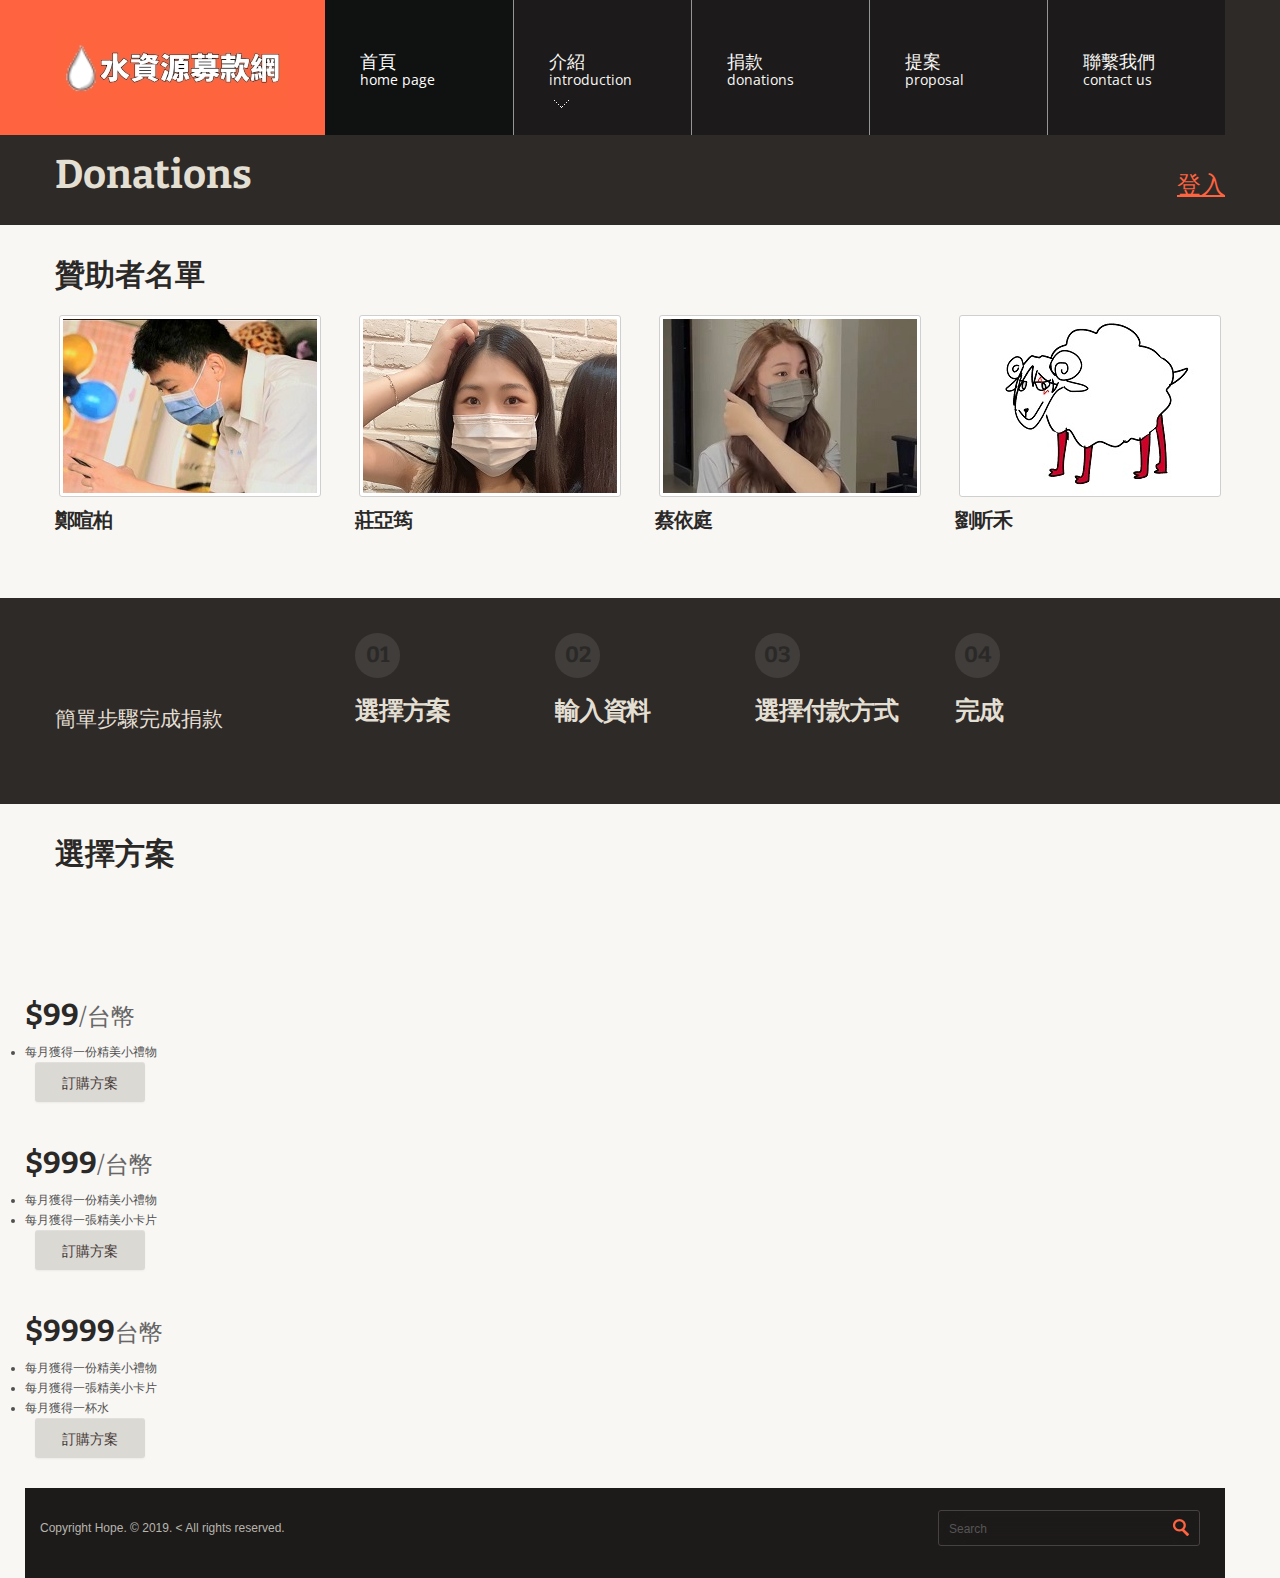
<file: index-2.html>
<!DOCTYPE html>
<html lang="en">
<head>
    <title>Donations</title>
    <meta charset="utf-8">
	  <meta name="viewport" content="width=device-width, initial-scale=1.0">
    <meta name="description" content="Your description">
    <meta name="keywords" content="Your keywords">
    <meta name="author" content="Your name">
    <link rel="icon" href="images/favicon.ico" type="image/x-icon">
    <link rel="shortcut icon" href="images/favicon.ico" type="image/x-icon" />
    <link rel="stylesheet" href="css/bootstrap.css" type="text/css" media="screen">
    <link rel="stylesheet" href="css/responsive.css" type="text/css" media="screen">
    <link rel="stylesheet" href="css/camera.css" type="text/css" media="screen"> 
    <link rel="stylesheet" href="css/style.css" type="text/css" media="screen">
	
		<link href='http://fonts.googleapis.com/css?family=Open+Sans:300,400,600,700' rel='stylesheet' type='text/css'>
		<link href='http://fonts.googleapis.com/css?family=Bitter:400,700' rel='stylesheet' type='text/css'>
		<link href='http://fonts.googleapis.com/css?family=Oswald:400,300,700' rel='stylesheet' type='text/css'>
  	<script type="text/javascript" src="js/jquery.js"></script>
    <script type="text/javascript" src="js/superfish.js"></script>
    <script type="text/javascript" src="js/jquery.easing.1.3.js"></script>
  	<script type="text/javascript" src="js/camera.js"></script>
	
    <script type="text/javascript" src="js/jquery.cookie.js"></script> 
  	<!--[if lt IE 8]>
    		<div style='text-align:center'><a href="http://www.microsoft.com/windows/internet-explorer/default.aspx?ocid=ie6_countdown_bannercode"><img src="http://www.theie6countdown.com/images/upgrade.jpg"border="0"alt=""/></a></div>  
   	<![endif]-->
    
    <!--[if (gt IE 9)|!(IE)]><!-->
    <script type="text/javascript" src="js/jquery.mobile.customized.min.js"></script>
    <!--<![endif]-->
    	<!--[if lt IE 9]>
      <link href='http://fonts.googleapis.com/css?family=Open+Sans:400' rel='stylesheet' type='text/css'>
      <link href='http://fonts.googleapis.com/css?family=Open+Sans:600' rel='stylesheet' type='text/css'>
      <link href='http://fonts.googleapis.com/css?family=Open+Sans:700' rel='stylesheet' type='text/css'>
      <script src="http://html5shim.googlecode.com/svn/trunk/html5.js"></script>
      <link rel="stylesheet" href="css/docs.css" type="text/css" media="screen">
      <link rel="stylesheet" href="css/ie.css" type="text/css" media="screen">
    <![endif]-->
</head>

<body>

	<div class="bg">
		<!--==============================Header=================================-->
		<header>
			<div class="bg_left"></div>
			<div class="container">
				<div class="row">

					<div class="span3">
						<div class="clearfix">
							<div class="clearfix header-block-pad">
								<a href="index.html"><img src="images/logo.jpg" alt=""></a>
							</div>
						</div>
					</div>


					<!--============================== Nav =================================-->


					<div class="span9" id="nav_section">
						<div class="navbar navbar_ clearfix">
							<div class="navbar-inner navbar-inner_">
								<a class="btn btn-navbar" data-toggle="collapse" data-target=".nav-collapse_">MENU</a>
								<div class="nav-collapse nav-collapse_ collapse">
									<ul class="nav sf-menu">
										<li class="active">
											<a href="index.html">
												首頁
												<span>home page</span>
											</a>
										</li>
										<li>
										<li class="sub-menu">
											<a>
												介紹
												<span>introduction</span>
											</a>
											<ul>
												<li>
													<a href="https://site-9509656-4796-738.mystrikingly.com/">
														地區介紹
													</a>
												</li>





												<li>
													<a href="https://site-9509656-5537-1744.mystrikingly.com/">
														關於我們
													</a>
												</li>



											</ul>

										</li>

										<li>
											<a href="index-2.html">
												捐款
												<span>donations</span>
											</a>
										</li>
										<li>
											<a href="index-3.html">
												提案
												<span>proposal</span>
											</a>
										</li>

										<li>
											<a href="index-4.html">
												聯繫我們
												<span>contact us</span>
											</a>

										</li>




									</ul>
								</div>
							</div>
						</div>
					</div>

					<!--============================== End Nav =================================-->

				</div>
			</div>

		</header>

		<!--==============================top=================================-->
		<section id="blocks" class="subpage">
			<div class="container">
				<div class="row ">
					<div class="span12 ">
						<h5>
							Donations<span>
								<a href="https://getbootstrap.com/docs/5.3/examples/sign-in/">
									登入
								</a>
							</span>
						</h5>
					</div>
				</div>
			</div>
		</section>


		<!--==============================Content=================================-->

		<section id="content">
			<div class="container">

				<div class="row ">
					<div class="clearfix ">
						<div class="span6">
							<h2>贊助者名單</h2>





						</div>
					</div>
				</div>

		</section>
		<section id="content">
			<div class="container">

				<div class="row clearfix">
					<div class="span12">


						<!-- #options -->

						<ul class="thumbnails portfolio" id="container">

							<li class="span3 element transition category1" data-category="transition">
								<div class="thumbnail">
									<div class="imgarea">
										<img alt="" src="images/gallery_1.jpg" width="254" height="174" /></a>
									</div>
									<div class="thumbnail-pad">
										<h3>鄭暄柏</h3>
									</div>
								</div>
							</li>


							<li class="span3 element category3" data-category="metalloid">
								<div class="thumbnail">
									<div class="imgarea">
										<a href="images/blank.png" class="magnifier"><img alt="" src="images/gallery_2.jpg" /></a>
									</div>
									<div class="thumbnail-pad">
										<h3>莊亞筠 </h3>
									</div>
								</div>
							</li>


							<li class="span3 element post-transition category1" data-category="post-transition">
								<div class="thumbnail">
									<div class="imgarea">
										<a href="images/blank.png" class="magnifier"><img alt="" src="images/gallery_3.jpg" /></a>
									</div>
									<div class="thumbnail-pad">
										<h3>蔡依庭</h3>
									</div>
								</div>
							</li>


							<li class="span3 element transition category2" data-category="transition">
								<div class="thumbnail">
									<div class="imgarea">
										<a href="images/blank.png" class="magnifier"><img alt="" src="images/gallery_4.jpg" /></a>
									</div>
									<div class="thumbnail-pad">
										<h3>劉昕禾 </h3>
									</div>
								</div>
							</li>

							</li>

						</ul>

					</div>
				</div>

			</div>
		</section>
		<section id="blocks">
			<div class="container">
				<div class="row ">
					<div class="clearfix ">
						<div class="span3 ">
							<p class="phone">
								<br />
								<br>
								<br>
								<span style="display:none"></span>簡單步驟完成捐款

							</p>

							<div class="padcontent"></div>
						</div>

						<div class="span2 box">
							<span>01</span>
							<h3>選擇方案</h3>
							<p>

							</p>
						</div>
						<div class="span2 box">
							<span>02</span>
							<h3>輸入資料</h3>
							<p>

							</p>
						</div>
						<div class="span2 box">
							<span>03</span>
							<h3>選擇付款方式</h3>
							<p>

							</p>
						</div>
						<div class="span2 box">
							<span>04</span>
							<h3>完成</h3>
							<p>

							</p>
						</div>

					</div>
				</div>
			</div>
		</section>
		<section id="content">
			<div class="container">

				<div class="row ">
					<div class="clearfix ">
						<div class="span6">
							<h2>
								選擇方案
							</h2>
						</div>
					</div>


		</section>
		<br>



		<section id="content">
			<div class="container">

				<div class="row ">
					<div class="clearfix ">
						<div class="span6">
							

							<div class="row row-cols-1 row-cols-md-3 mb-3 text-center">
								<div class="col">
									<div class="card mb-4 rounded-3 shadow-sm">
										<div class="card-header py-3">
											<h4 class="my-0 fw-normal">Free</h4>
										</div>
										<div class="card-body">
											<h1 class="card-title pricing-card-title">$99<small class="text-muted fw-light">/台幣</small></h1>
											<ul class="list-unstyled mt-3 mb-4">
												<li>每月獲得一份精美小禮物</li>
												
											
											</ul>
											<a href="https://getbootstrap.com/docs/5.3/examples/checkout/">
												<button type="submit" class="btn submit btn-primary">訂購方案</button>
											</a>
										</div>
									</div>
								</div>
								<div class="col">
									<div class="card mb-4 rounded-3 shadow-sm">
										<div class="card-header py-3">
											<h4 class="my-0 fw-normal">Pro</h4>
										</div>
										<div class="card-body">
											<h1 class="card-title pricing-card-title">$999<small class="text-muted fw-light">/台幣</small></h1>
											<ul class="list-unstyled mt-3 mb-4">
												<li>每月獲得一份精美小禮物</li>
												<li>每月獲得一張精美小卡片</li>
												
											
											</ul>
											<a href="https://getbootstrap.com/docs/5.3/examples/checkout/">
												<button type="submit" class="btn submit btn-primary">訂購方案</button>
											</a>
										</div>
									</div>
								</div>
								<div class="col">
									<div class="card mb-4 rounded-3 shadow-sm border-primary">
										<div class="card-header py-3 text-bg-primary border-primary">
											<h4 class="my-0 fw-normal">Enterprise</h4>
										</div>
										<div class="card-body">
											<h1 class="card-title pricing-card-title">$9999<small class="text-muted fw-light">台幣</small></h1>
											<ul class="list-unstyled mt-3 mb-4">
												<li>每月獲得一份精美小禮物</li>
												<li>每月獲得一張精美小卡片</li>
												<li>每月獲得一杯水</li>
											
											</ul>
											<a href="https://getbootstrap.com/docs/5.3/examples/checkout/">
												<button type="submit" class="btn submit btn-primary">訂購方案</button>
											</a>
										</div>
									</div>
								</div>
							</div>
						</div>
					</div>
					<br>

					<!--==============================blocks=================================-->
					<!-- {%   Copyright   %} -->

					<div id="copyright">
						<div class="container">
							<div class="row">
								<div class="span9">

									<p>
										Copyright Hope. &copy; 2019. < All rights reserved.
									</p>

								</div>
								<div class="span3">

									<!--==============================Search=========================-->
									<form id="search-form" action="search.php" method="GET" accept-charset="utf-8" class="navbar-form">
										<input type="text" name="s" value='Search' onBlur="if(this.value=='') this.value='Search'" onFocus="if(this.value =='Search' ) this.value=''">
										<a href="#" onClick="document.getElementById('search-form').submit()"></a>
									</form>

								</div>
							</div>
						</div>
					</div>

				</div> <!-- bg -->




				<script type="text/javascript" src="js/bootstrap.js"></script>
</body>
</html>
</file>
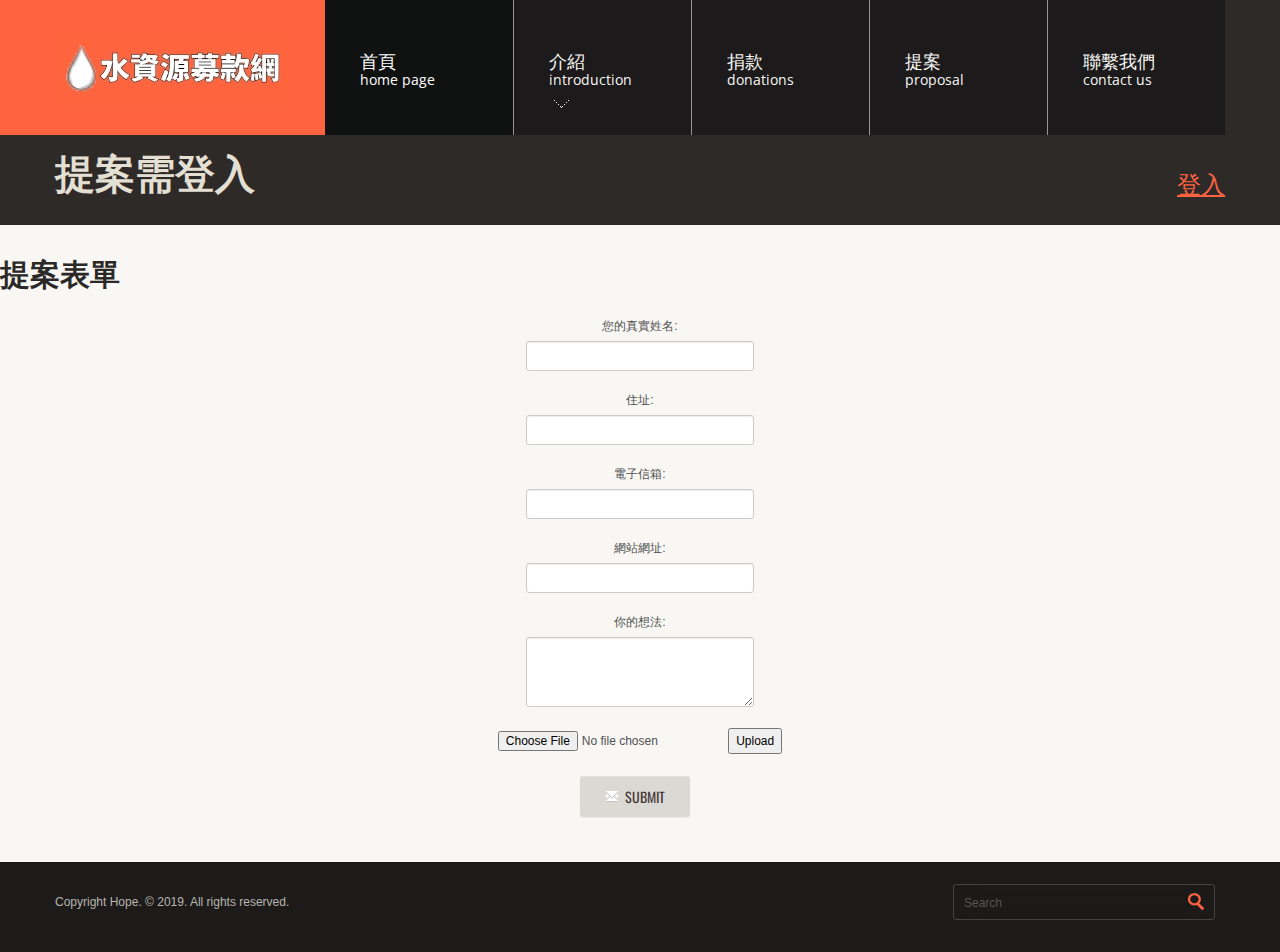
<file: index-3.html>
<!DOCTYPE html>
<html lang="en">
<head>
	<style>
		table {
			margin: 0 auto;
		}
	</style>
	<title>Programs</title>
	<meta charset="utf-8">
	<meta name="viewport" content="width=device-width, initial-scale=1.0">
	<meta name="description" content="Your description">
	<meta name="keywords" content="Your keywords">
	<meta name="author" content="Your name">
	<link rel="icon" href="images/favicon.ico" type="image/x-icon">
	<link rel="shortcut icon" href="images/favicon.ico" type="image/x-icon" />
	<link rel="stylesheet" href="css/bootstrap.css" type="text/css" media="screen">
	<link rel="stylesheet" href="css/responsive.css" type="text/css" media="screen">
	<link rel="stylesheet" href="css/camera.css" type="text/css" media="screen">
	<link rel="stylesheet" href="css/style.css" type="text/css" media="screen">
	<link rel="stylesheet" href="css/touchTouch.css" type="text/css" media="screen">

	<link href='http://fonts.googleapis.com/css?family=Open+Sans:300,400,600,700' rel='stylesheet' type='text/css'>
	<link href='http://fonts.googleapis.com/css?family=Bitter:400,700' rel='stylesheet' type='text/css'>
	<link href='http://fonts.googleapis.com/css?family=Oswald:400,300,700' rel='stylesheet' type='text/css'>
	<script type="text/javascript" src="js/jquery.js"></script>
	<script type="text/javascript" src="js/superfish.js"></script>
	<script type="text/javascript" src="js/jquery.easing.1.3.js"></script>
	<script type="text/javascript" src="js/camera.js"></script>
	<script type="text/javascript" src="js/touchTouch.jquery.js"></script>
	<script src="js/jquery.isotope.min.js"></script>
	<script type="text/javascript">if ($(window).width() > 1024) { document.write("<" + "script src='js/jquery.preloader.js'></" + "script>"); }</script>

	<script>
		$(function () {

			var $container = $('#container');

			$container.isotope({
				itemSelector: '.element'
			});


			var $optionSets = $('#options .option-set'),
				$optionLinks = $optionSets.find('a');

			$optionLinks.click(function () {
				var $this = $(this);
				// don't proceed if already selected
				if ($this.hasClass('selected')) {
					return false;
				}
				var $optionSet = $this.parents('.option-set');
				$optionSet.find('.selected').removeClass('selected');
				$this.addClass('selected');

				// make option object dynamically, i.e. { filter: '.my-filter-class' }
				var options = {},
					key = $optionSet.attr('data-option-key'),
					value = $this.attr('data-option-value');
				// parse 'false' as false boolean
				value = value === 'false' ? false : value;
				options[key] = value;
				if (key === 'layoutMode' && typeof changeLayoutMode === 'function') {
					// changes in layout modes need extra logic
					changeLayoutMode($this, options)
				} else {
					// otherwise, apply new options
					$container.isotope(options);
				}

				return false;
			});


		});
	</script>


	<script>
		jQuery(document).ready(function ($) {
			var $container = jQuery('#container'),
				filters = {};

			$container.imagesLoaded(function () {
				setColumnWidth();
				$container.isotope({
					itemSelector: '.portfolio_item',
					resizable: false,
					transformsEnabled: true,
					layoutMode: 'fitRows'
				});
			});

			function getNumColumns() {

				var $folioWrapper = jQuery('#container').data('cols');

				if ($folioWrapper == '1col') {
					var winWidth = jQuery("#container").width();
					var column = 1;
					return column;
				}

				if ($folioWrapper == '2cols') {
					var winWidth = jQuery("#container").width();
					var column = 2;
					if (winWidth < 380) column = 1;
					return column;
				}

				else if ($folioWrapper == '3cols') {
					var winWidth = jQuery("#container").width();
					var column = 3;
					if (winWidth < 380) column = 1;
					else if (winWidth >= 380 && winWidth < 788) column = 2;
					else if (winWidth >= 788 && winWidth < 1160) column = 3;
					else if (winWidth >= 1160) column = 3;
					return column;
				}

				else if ($folioWrapper == '4cols') {
					var winWidth = jQuery("#container").width();
					var column = 4;
					if (winWidth < 380) column = 1;
					else if (winWidth >= 380 && winWidth < 788) column = 2;
					else if (winWidth >= 788 && winWidth < 1160) column = 3;
					else if (winWidth >= 1160) column = 4;
					return column;
				}
			}

			function setColumnWidth() {
				var columns = getNumColumns();

				var containerWidth = jQuery("#container").width();
				var postWidth = containerWidth / columns;
				postWidth = Math.floor(postWidth);

				jQuery(".portfolio_item").each(function (index) {
					jQuery(this).css({ "width": postWidth + "px" });
				});
			}

			function arrange() {
				setColumnWidth();
				$container.isotope('reLayout');
			}

			jQuery(window).on("debouncedresize", function (event) {
				arrange();
			});


			// Filter projects
			$('.filter a').click(function () {
				var $this = $(this).parent('li');
				// don't proceed if already active
				if ($this.hasClass('active')) {
					return;
				}

				var $optionSet = $this.parents('.filter');
				// change active class
				$optionSet.find('.active').removeClass('active');
				$this.addClass('active');

				var group = $optionSet.attr('data-filter-group');
				filters[group] = $this.find('a').attr('data-filter');
				// convert object into array
				var isoFilters = [];
				for (var prop in filters) {
					isoFilters.push(filters[prop])
				}
				var selector = isoFilters.join('');
				$container.isotope({ filter: selector });

				return false;
			});
		});
	</script>


	<script>
		jQuery(window).load(function () {
			$x = $(window).width();
			if ($x > 1024) {
				jQuery("#content .row").preloader();
			}
			jQuery('.magnifier').touchTouch();
		});
	</script>
	<script>
		jQuery(document).ready(function () {
			jQuery('.social-icons img').animate({ 'opacity': '.65' }, 10);
			jQuery('.social-icons img').hover(
				function () {
					jQuery(this).animate({ 'opacity': '1' }, 150);
				},
				function () {
					jQuery(this).animate({ 'opacity': '.65' }, 250);
				}
			);
		});
	</script>

	<script type="text/javascript" src="js/jquery.cookie.js"></script>
	<!--[if lt IE 8]>
			<div style='text-align:center'><a href="http://www.microsoft.com/windows/internet-explorer/default.aspx?ocid=ie6_countdown_bannercode"><img src="http://www.theie6countdown.com/images/upgrade.jpg"border="0"alt=""/></a></div>
	<![endif]-->
	<!--[if (gt IE 9)|!(IE)]><!-->
	<script type="text/javascript" src="js/jquery.mobile.customized.min.js"></script>
	<!--<![endif]-->
	<!--[if lt IE 9]>
	  <link href='http://fonts.googleapis.com/css?family=Open+Sans:400' rel='stylesheet' type='text/css'>
	  <link href='http://fonts.googleapis.com/css?family=Open+Sans:600' rel='stylesheet' type='text/css'>
	  <link href='http://fonts.googleapis.com/css?family=Open+Sans:700' rel='stylesheet' type='text/css'>
	  <script src="http://html5shim.googlecode.com/svn/trunk/html5.js"></script>
	  <link rel="stylesheet" href="css/docs.css" type="text/css" media="screen">
	  <link rel="stylesheet" href="css/ie.css" type="text/css" media="screen">
	<![endif]-->
</head>

<body>

	<div class="bg">
		<!--==============================Header=================================-->
		<header>
			<div class="bg_left"></div>
			<div class="container">
				<div class="row">

					<div class="span3">
						<div class="clearfix">
							<div class="clearfix header-block-pad">
								<a href="index.html"><img src="images/logo.jpg" alt=""></a>
							</div>
						</div>
					</div>


					<!--============================== Nav =================================-->


					<div class="span9" id="nav_section">
						<div class="navbar navbar_ clearfix">
							<div class="navbar-inner navbar-inner_">
								<a class="btn btn-navbar" data-toggle="collapse" data-target=".nav-collapse_">MENU</a>
								<div class="nav-collapse nav-collapse_ collapse">
									<ul class="nav sf-menu">
										<li class="active">
											<a href="index.html">
												首頁
												<span>home page</span>
											</a>
										</li>
										<li>
										<li class="sub-menu">
											<a>
												介紹
												<span>introduction</span>
											</a>
											<ul>
												<li>
													<a href="https://site-9509656-4796-738.mystrikingly.com/">
														地區介紹
													</a>
												</li>





												<li>
													<a href="https://site-9509656-5537-1744.mystrikingly.com/">
														關於我們
													</a>
												</li>



											</ul>

										</li>

										<li>
											<a href="index-2.html">
												捐款
												<span>donations</span>
											</a>
										</li>
										<li>
											<a href="index-3.html">
												提案
												<span>proposal</span>
											</a>
										</li>

										<li>
											<a href="index-4.html">
												聯繫我們
												<span>contact us</span>
											</a>

										</li>




									</ul>
								</div>
							</div>
						</div>
					</div>

					<!--============================== End Nav =================================-->

				</div>
			</div>

		</header>

		<!--==============================top=================================-->

		<section id="blocks" class="subpage">
			<div class="container">
				<div class="row ">
					<div class="span12 ">
						<h5>
							提案需登入<span>
								<a href="https://getbootstrap.com/docs/5.3/examples/sign-in/">
									登入
								</a>
							</span>
						</h5>
					</div>
				</div>
			</div>
		</section>


		<!--==============================Content=================================-->

		<style>
			form {
				text-align: center; /* Center the form's content */
			}
		</style>
		<div class="clearfix"></div>

		<div style="text-align: center">
			<h2>提案表單</h2>
		</div>
			<div id="note"></div>
			<div id="fields" class="contact-form">

			</div>
			<form>
				<form id="ajax-contact-form" class="form-horizontal" action="javascript:alert('success!'); ">
					<div class="control-group">
						<label class="control-label" for="inputName">您的真實姓名:</label>
						<input type="text" name="name">
					</div>

					<div class="control-group">
						<label class="control-label" for="inputName">住址:</label>
						<input type="text" name="name">
					</div>
					<div class="control-group">
						<label class="control-label" for="inputEmail">電子信箱:</label>
						<input type="text" name="email">
					</div>
					<div class="control-group">
						<label class="control-label" for="inputEmail">網站網址:</label>
						<input type="text" name="subject">
					</div>
					<div class="control-group">
						<label class="control-label" for="inputEmail">你的想法:</label>
						<textarea name="content" rows="3"></textarea>
					</div>
					<form action="/upload" method="post" enctype="multipart/form-data">


						<input type="file" name="file">


						<input type="submit" value="Upload">
					</form>

				</form>
			</form>

			<div style="width: 11%; margin: 0 auto">





				<button type="submit" class="btn submit btn-primary "><i class="icon-envelope icon-white"></i>&nbsp;&nbsp;submit</button>
			</div>

			<div class="clearfix"></div>


			<div class="padcontent"></div>

		</div></
	</div>







	</div>


	<!--==============================blocks=================================-->
	</section>





	<!-- {%   Copyright   %} -->

	<div id="copyright">
		<div class="container">
			<div class="row">
				<div class="span9">

					<p>
						Copyright Hope. &copy; 2019. All rights reserved.
					</p>

				</div>
				<div class="span3">

					<!--==============================Search=========================-->
					<form id="search-form" action="search.php" method="GET" accept-charset="utf-8" class="navbar-form">
						<input type="text" name="s" value='Search' onBlur="if(this.value=='') this.value='Search'" onFocus="if(this.value =='Search' ) this.value=''">
						<a href="#" onClick="document.getElementById('search-form').submit()"></a>
					</form>

				</div>
			</div>
		</div>
	</div>


	</div> <!-- bg -->



	<script type="text/javascript" src="js/bootstrap.js"></script>
</body>
</html>
</file>
<file: css/camera.css>
/**************************
*
*	GENERAL
*
**************************/
.camera_wrap img, 
.camera_wrap ol, .camera_wrap ul, .camera_wrap li,
.camera_wrap table, .camera_wrap tbody, .camera_wrap tfoot, .camera_wrap thead, .camera_wrap tr, .camera_wrap th, .camera_wrap td
.camera_thumbs_wrap a, .camera_thumbs_wrap img, 
.camera_thumbs_wrap ol, .camera_thumbs_wrap ul, .camera_thumbs_wrap li,
.camera_thumbs_wrap table, .camera_thumbs_wrap tbody, .camera_thumbs_wrap tfoot, .camera_thumbs_wrap thead, .camera_thumbs_wrap tr, .camera_thumbs_wrap th, .camera_thumbs_wrap td {
	background: none;
	border: 0;
	font: inherit;
	font-size: 100%;
	margin: 0;
	padding: 0;
	vertical-align: baseline;
	list-style: none
}
.camera_wrap {
	display: none;
	float: none;
	position: relative;
	z-index: 0;
}
.camera_wrap img {
	max-width: none !important;
}
.camera_fakehover {
	height: 100%;
	min-height: 40px;
	position: relative;
	width: 100%;
	z-index: 1;

}
.camera_wrap {
	margin:0 auto;
	position:relative;
	top:0px;
	-webkit-border-radius: 0px;
	-moz-border-radius: 0px;
	border-radius: 0px;	
	z-index:1
}
div.camera_caption div.container { 
	width:100%;
	text-align:center;
	color:#fff;
	position:absolute;
	bottom:32%;
	left:0;
	margin-left:0
}
div.camera_caption div.container p { 
	font-size:80px;
  font-family: 'Bitter', serif;	
	line-height:80px;
	text-shadow:2px 2px 10px #000;
	font-weight:700;
	letter-spacing:-0.04em;
	-webkit-transition: all 0.5s ease;
	-moz-transition: all 0.5s ease;
	-o-transition: all 0.5s ease;
	transition: all 0.5s ease;

}
div.camera_caption div.container small { 
	font-size:40px;
  font-family: 'Bitter', serif;	
	line-height:40px;
	text-shadow:2px 2px 10px #000;
	font-weight:400;
	letter-spacing:-0.04em;
	display:block;
	padding-top:20px;
	-webkit-transition: all 0.5s ease;
	-moz-transition: all 0.5s ease;
	-o-transition: all 0.5s ease;
	transition: all 0.5s ease;
}

div.camera_caption div.container span { 
	font-size:30px;
  font-family: 'Bitter', serif;	
	line-height:30px;
	text-shadow:2px 2px 10px #000;
	font-weight:400;
	letter-spacing:-0.04em;
	display:block;
	padding-top:20px;
	-webkit-transition: all 0.5s ease;
	-moz-transition: all 0.5s ease;
	-o-transition: all 0.5s ease;
	transition: all 0.5s ease;
}

.camera_src {
	display: none;
}
.cameraCont, .cameraContents {
	height: 100%;
	position: relative;
	width: 100%;
	z-index: 1;
}
.cameraSlide {
	bottom: 0;
	left: 0;
	position: absolute;
	right: 0;
	top: 0;
	width: 100%;
}
.cameraContent {
	bottom: 0;
	display: none;
	left: 0;
	position: absolute;
	right: 0;
	top: 0;
	width: 100%;
}
.camera_target {
	bottom: 0;
	height: 100%;
	left: 0;
	overflow: hidden;
	position: absolute;
	right: 0;
	text-align: left;
	top: 0;
	width: 100%;
	z-index: 0;
}
.camera_overlayer {
	bottom: 0;
	height: 100%;
	left: 0;
	overflow: hidden;
	position: absolute;
	right: 0;
	top: 0;
	width: 100%;
	z-index: 0;
}
.camera_target_content {
	bottom: 0;
	left: 0;
	overflow: visible;
	position: absolute;
	right: 0;
	top: 0;
	z-index: 2;
}
.camera_target_content .camera_link {
	display: block;
	height: 100%;
	text-decoration: none;
}
.camera_loader {
    background: #fff url(../images/camera-loader.gif) no-repeat center;
	background: rgba(255, 255, 255, 0.9) url(../images/camera-loader.gif) no-repeat center;
	border: 1px solid #ffffff;
	-webkit-border-radius: 18px;
	-moz-border-radius: 18px;
	border-radius: 18px;
	height: 36px;
	left: 50%;
	overflow: hidden;
	position: absolute;
	margin: -18px 0 0 -18px;
	top: 50%;
	width: 36px;
	z-index: 3;
}
.camera_clear {
	display: block;
	clear: both;
}
.showIt {
	display: none;
}
.camera_clear {
	clear: both;
	display: block;
	height: 1px;
	margin: 0px;
	position: relative;
}
.camera_caption {
}
.camera_caption > div {
}

.camera_prev { 
	width:48px; 
	z-index:100; 
	position:relative; 
	cursor:pointer;  height:100px; 
	background:url(../images/left_right_slider.png) left 0 no-repeat;
	position:absolute;
	top:60%;
}
.camera_next { 
	width:48px; 
	z-index:100; 
	position:relative; 
	cursor:pointer;  height:100px; 
	background:url(../images/left_right_slider.png) right 0 no-repeat;
	position:absolute;
	top:60%;
}
.camera_prev {
	left:20px
}

.camera_next {
	right:20px
}

.camera_pag_ul {
	position:absolute;
	left:50%;
	bottom:60px;
	z-index:101;
	height:30px;
	width:120px;
	margin-left:-60px!important
}

.camera_pag_ul li{
	float:left;
	width:33px;
	height:31px;
	background:url(../images/bullet.png) left bottom no-repeat;
	text-indent:-9999px;
	margin-right:5px;
	cursor:pointer;
}
.camera_pag_ul li:hover, .camera_pag_ul li.cameracurrent{
	background:url(../images/bullet.png) right 0 no-repeat;
}
</file>
<file: css/style.css>
a[href^="tel:"] {
  color: inherit;
  text-decoration: none;
}

/*------ template stylization ------*/
/* headings, text */
table {
	margin: 0 auto;
}
h1 {
  font-size: 30px;
  letter-spacing: 0px;
  color:#2b2927;
  text-align:left;
  font-weight:700;
  font-family: 'Bitter', serif;
	padding-right:90px;
	line-height:34px;
	padding-top:30px;
	margin-bottom:10px
}

h2 {
  font-size: 30px;
  letter-spacing: 0px;
  color:#2b2927;
  text-align:left;
  font-weight:700;
  font-family: 'Bitter', serif;	
	padding-bottom:20px;
	padding-top:30px
}


h3 {
	color:#2b2927;
	font-size:20px;
	line-height:26px;
	font-weight:700;
  font-family: 'Bitter', serif;
	letter-spacing:-1px;
	padding-bottom:10px
}

h4 {
	color:#f8f7f4;
	font-size:30px;
	text-decoration:none;
	line-height:54px;
  font-family: 'Bitter', serif;
}
h5 {
	color:#e3dfd3;
	font-size:40px;
	padding-top:120px;
  font-family: 'Bitter', serif;	
	line-height:40px;	
	padding-bottom:0;
	font-weight:700;
	clear:both;
	margin:0
}

h5 span{
	color:#c5bfaf;
	display:block;
	float:right;
	font-size:24px;
	font-weight:400;
	padding-top:10px
}

h2+ h3 {
	padding-top:0;
	padding-bottom:10px
}

#blocks.subpage {
	padding-bottom:20px
}

#blocks.in-bottom {
	border-bottom:1px #000 solid
}


p {
  margin-bottom: 10px;
}

.bg{
	position:relative
}

figure {
  width: 100%;
}

.underline {
  text-decoration: underline;
}
a.underline {
  color: #656566;
}
a.underline:hover {
  color: #ffffff;
  text-decoration: underline;
}

.max-size1{
  max-width: 95%
}
.top-0 {
  margin-top: 0 !important;
}
.bot-0 {
  margin-bottom: 0 !important;
}
.left-0 {
  margin-left: 0 !important;
}
.last {
  margin-right: 0 !important;
}

.extra-wrap {
  overflow: hidden;
}
.alignleft{
  float: left;
  margin: 0 30px 20px 0;
}
.alignright{
  float: right;
  margin: 0 0px 20px 20px;
}
.aligncenter{
  margin: 0 auto 20px;
}
.distable{ 
	display:table;
	padding-right:20px
}

ul.list{
  margin: 0;
  list-style: none;
  padding-right:8%
}
ul.list li {
	padding-left:25px;
	margin-bottom:8px;
	text-transform:uppercase;
	color:#f5603e;
	font-weight:400;
	font-size:12px;
	text-transform:uppercase;
	font-weight:700;
  background: url(../images/bg_list.gif) 0 5px no-repeat;	
	padding-bottom:10px;
	border-bottom:1px #dad9d4 solid;
}



/**/
/* buttons*/

.btn_ {
  background: #a9c5d9;
  border: none;
  text-shadow: none;
  font-size: 12px;
  font-weight: normal;
  line-height: 15px;
  color: #ffffff;
  text-transform: uppercase;
  text-decoration: none;
  padding: 9px 13px 8px 13px;
  -webkit-border-radius: 3px;
  -moz-border-radius: 3px;
  border-radius: 3px;
  -webkit-box-shadow: 0 3px 5px rgba(0, 0, 0, 0.2);
  -moz-box-shadow: 0 3px 5px rgba(0, 0, 0, 0.2);
  box-shadow: 0 3px 5px rgba(0, 0, 0, 0.2);
  margin-top: 20px;
  font-family: 'Open Sans'
}
.btn-small_ {
  padding: 8px 18px 8px 18px;
  color: #ffffff;
}
.btn_:hover {
  background: #eb6300;
  color: #ffffff;
}


/**/


/*------ header ------- */
header {
	position:absolute;
	z-index:2;
	top:0;
	left:0;
	width:100%;
	height:135px;
}

header div.container {
  background: url(../images/opa_60.png) 0 0 repeat;
}

.header-block-pad {
	padding-top:30px;
	background:#ff6340;
	padding-bottom:27px;
	z-index:10;
	position:relative;
	padding-right:30px
}

.bg_left{
	background:#ff633f; 
	left:50%;
	margin-left:-2315px;
	height:135px;
	position:absolute;
	width:2000px;
	z-index:0
}




/* search-form */
.navbar-form {
  float: right;
  position:relative;
  padding:12px 10px 0 0 ;
	margin-top:10px
}
.navbar-form input {
  border: #474240 1px solid;
  -webkit-border-radius: 3px;
  -moz-border-radius: 3px;
  border-radius: 3px;
  
  -moz-box-shadow: inset  0px 3px 20px 3px  #1d1b1a;
  -webkit-box-shadow: inset  0px 3px 20px 3px  #1d1b1a;
  box-shadow: inset  0px 3px 20px 3px  #1d1b1a;
  
  line-height: 22px;
  width: 240px;
  float: left;
  margin: 0px;
  padding-top: 8px;
  padding-bottom: 6px;
  background: #1d1b1a;
  color:#555555;
}
input:focus {
  box-shadow: none;
  outline-color:#fff;
	color:#fff;
}
.navbar-form a {
  margin: 0;
  display: inline-block;
  width: 41px;
  height: 33px;
  background: url(../images/search.png) 0 0 no-repeat;
  position:absolute;
  right:10px
}
.navbar-form a:hover {
  background: url(../images/search.png) right 0 no-repeat;
}


/**/
/* navbar */
#nav_section{
	height:60px;
	position:relative;
	z-index:100;
	margin-left:0!important;
	width:900px
}

.nav-collapse.nav-collapse_.collapse{
	position:relative;
	display:block;
	margin:0 auto;
	height:55px;
}

.navbar_ {
  margin: 0px 0 0 0;
}
.navbar_ .navbar-inner_ {
  padding: 0px 0px 0 0px;
  margin: 0;
  border: none;
  min-height: inherit;
}
/*nav*/
.navbar_ .container {
  position: relative;
}
.nav-collapse_ {
  padding-top: 0px;
}
.nav-collapse_ .nav {
	//float:right
}
.nav-collapse_ .nav li {
  margin: 0;
  position: relative;
  zoom: 1;
}
.nav-collapse_ .nav > li {
  -webkit-transition: all 0.2s ease-in-out;
  -moz-transition: all 0.2s ease-in-out;
  -o-transition: all 0.2s ease-in-out;
  transition: all 0.2s ease-in-out;
}

.nav-collapse_ .nav > li + li {
  border-left:1px #959595 solid;
}



.nav-collapse_ .nav > li > a {
  font-size: 18px;
  line-height: 20px;
  color: #f8f7f4;
  text-shadow: none;
  text-decoration: none;
  font-family: 'Oswald';
  font-weight:400;
  height:85px;
  text-align:left;
  padding-left:35px;
	text-transform:uppercase;
	padding-top:50px;
	width:142px
}

.nav-collapse_ .nav > li > a  span{
	display:block;
  font-family: 'Open Sans';
	font-size:14px;
	text-transform:none	;
}

.nav-collapse_ .nav > li.sfHover > a,
.nav-collapse_ .nav > li.sfHover > a:hover,
.nav-collapse_ .nav > li > a:hover,
.nav-collapse_ .nav > li.active > a,
.nav-collapse_ .nav > li.active > a:hover {
  -webkit-box-shadow: none;
  -moz-box-shadow: none;
  box-shadow: none;
  color:#fff;
}

.nav-collapse_ .nav > li.active > a, 
.nav-collapse_ .nav > li.active > a:hover {  
	color: #fff;
}


.nav-collapse_ .nav > li.sfHover,
.nav-collapse_ .nav > li.sfHover:hover,
.nav-collapse_ .nav > li:hover,
.nav-collapse_ .nav > li.active,
.nav-collapse_ .nav > li.active:hover 
{
  background-color:#101111;
}

.nav-collapse_ .nav > li.active, 
.nav-collapse_ .nav > li.active:hover {  
  background-color:#101111;
}




.sub-menu > a {
  position: relative;
  background: url(../images/arrow_down.png) 40px 100px no-repeat;
}
.sub-menu-2 > a {
  position: relative;
  background: url(../images/arrow_right.png) 88% 10px no-repeat;
}


.nav-collapse_ .nav > li.sub-menu > a:before {
  content: " ";
  position: absolute;
}
.nav-collapse_ .nav ul {
  position: absolute;
  display: none;
  width: 128px;
  left: 0px;
  top: 135px;
  list-style: none;
  zoom: 1;
  z-index: 109;
  margin: 0;
  padding:18px 15px 20px 35px;
  background: #f55f3d;
  
}
.nav-collapse_ .nav > li li.sub-menu > a:before {
  content: " ";
  position: absolute;
  width: 7px;
  height: 5px;
  right: 10px;
  top: 10px;
}
.nav-collapse_ .nav ul li a {
  font-size: 18px;
  line-height: 25px;
  color: #f8f7f4;
  text-shadow: none;
  text-decoration: none;
  font-family: 'Oswald';
  font-weight:400;
  text-align:left;
	text-transform:uppercase;
	display:block
}

.nav-collapse_ .nav ul li +li {}
.nav-collapse_ .nav > li > ul li > a:hover,
.nav-collapse_ .nav > li > ul li.sfHover > a {
  text-decoration: none;
  color: #000;  
}
.nav-collapse_ .nav ul ul {
  position: absolute;
  display: none;
  width: 146px;
  left: 144px;
  top: -12px;
  height: auto;
  list-style: none;
  z-index: 111;
  padding: 12px 15px ;
  margin: 0;
}
/**/




/**/
/* slider */
.slider {
	height:inherit;
	width:100%;
	position:relative;
	left:0;
	top:0;
	z-index:1;
}


.btn.primary{
	display:inline-block;
	background:#e6e6e6;
	-webkit-transition: all 0.2s ease;
	-moz-transition: all 0.2s ease;
	-o-transition: all 0.2s ease;
	transition: all 0.2s ease;
	-webkit-border-radius: 3px;
	-moz-border-radius: 3px;
	border-radius: 3px;
	text-decoration:none;
	color:#959595;
	padding:10px 15px;
	margin-top:4px;
	font-family: 'Bitter', serif;
	font-size:16px;

}

.btn.primary:hover{
	background:#0c7cbc;
	color:#fff;
}




/*------ blocks ------- */

#blocks {
	background:#2e2a28;
	padding:35px 0 40px
}

.phone {
	font-size:21px;
	color:#e3dfd3;
	font-family: 'Oswald', sans-serif;
	line-height:24px;
}
.phone span{
	color:#f55f3d;
}

.phone b{
	display:block;
	font-weight:300;
	font-size:41px;
	line-height:48px;
	padding-bottom:30px;
	padding-top:0px;
	padding-top:5px
}


ul.social{
	margin:0;
	padding:0;
	list-style:none
}
ul.social li{
	float:left;
	margin-right:10px
}


.box  {
	cursor:default
}

.box span{
	display:block;
	width:45px;
	height:45px;
  -webkit-border-radius: 22px;
  -moz-border-radius: 22px;
  border-radius: 22px;
	text-align:center;
	line-height:44px;
	background:#403d3b;
	font-size:22px;
	color:#2b2927;
  font-family: 'Bitter', serif;
	font-weight:700;
	margin-bottom:20px
}

.box:hover span{
	background:#f55f3d;
}

.box h3{
	color:#e3dfd3;
	font-size:25px;
  font-family: 'Bitter', serif;
	letter-spacing:-0.05em;
	padding-bottom:10px
}
.box:hover h3{
	color:#f55f3d;
}

.box p{
	color:#7d7972;
	font-size:14px;
	padding-right:40px
}



/*------ banners ------- */

#banners {
	padding:30px 0 0px ;
	text-align:center;
	color:#fff;
}

#banners p {
	padding:0 16px;
	font-size:14px;
	padding-bottom:10px;
}

.banner_1 {
	background:#b96a49;
}
.banner_1 a.more {
	background:#bf785a;
}

.banner_2 {
	background:#d0873a;
}
.banner_2 a.more {
	background:#2b2927;
}

.banner_3 {
	background:#5a504e;
}
.banner_3 a.more {
	background:#6a615f;
}

.banner_4 {
	background:#463837;
}
.banner_4 a.more {
	background:#584b4a;
}



a.more{
	color:#f8f7f4;
	font-size:14px;
	text-transform:uppercase;
	line-height:40px;
	display:block;
	width:150px;
	margin:0 auto;
	text-decoration:none;
	background:#dad9d4;
	margin-bottom:20px;
	font-family: 'Oswald', sans-serif;
	margin-top:10px
}

a.more:hover {
	background:#f55f3d;
}

a.read{
	color:#463837;
	font-size:14px;
	text-transform:uppercase;
	line-height:40px;
	display:block;
	width:110px;
	text-decoration:none;
	background:#dad9d4;
	margin-bottom:10px;
	font-family: 'Oswald', sans-serif;
	margin-top:10px;
	float:left;
	text-align:center;
	-webkit-transition: all .2s ease-in-out;
	-moz-transition: all .2s ease-in-out;
	-o-transition: all .2s ease-in-out;
}

a.read:hover {
	background:#f55f3d;
	color:#f2f1ed
}

a.donate{
	color:#f8f7f4;
	font-size:14px;
	line-height:36px;
	display:block;
	width:110px;
	text-decoration:none;
	background:#ff6340;
	margin-bottom:20px;
	font-family: 'Oswald', sans-serif;
	margin-top:10px;
	float:left;
	text-align:center;
	-webkit-transition: all .2s ease-in-out;
	-moz-transition: all .2s ease-in-out;
	-o-transition: all .2s ease-in-out;
}

a.donate:hover {
	background:#2e2a28;
	color:#f2f1ed
}


.photo {
	border:1px #c9c9c6 solid;
	background:#fff;
	padding:3px;
	margin-top:5px
}

/*------ content ------- */

.main-content {

}

#content {
	color:#515151;
	font-size:12px;
	font-family:Arial;
}

#content p b {
	display:block;
	padding-bottom:12px
}
#content p strong {
	display:block;
	padding-bottom:6px;
	color:#515151;
	font-size:16px;
}

div.table {
	display:table;
	width:none;
}

/**/
/* thumbnails */
#content .thumbnails {
  margin-bottom: 0px;
}
#content .thumbnails li {
  margin-bottom: 10px;
  line-height:18px
}
#content .thumbnails .thumbnail {
  border: none;
  margin: 0;
  padding: 0;
}
#content .thumbnails .thumbnail a {
  background:none;
  padding-left:0
}
#content .thumbnails .thumbnail .caption {
  padding: 16px 0px 17px 0px;
  background: url(../images/thumbnail-caption.gif) 0 0 repeat-x;
  overflow: hidden;
}
#content .thumbnails .thumbnail .caption > img {
  float: left;
  margin-right: 20px;
  margin-top: 2px
}




/*----------- .portfolio --------------*/
.portfolio {
  list-style: none outside;
}
.imgarea{
  margin: 0 auto 0px;
  padding:3px;
  background:#fff;
  border:1px #cfcfcf solid;
  -webkit-border-radius: 3px;
  -moz-border-radius: 3px;
  border-radius: 3px;
	max-width:254px;
	margin-bottom:10px
}
.imgarea:hover{
  border:1px #f55f3d solid;

}
.magnifier {
  opacity: 1;
  position: relative;
  height: auto;
  display: block;
  -webkit-transition: all 0.3s ease;
  -moz-transition: all 0.3s ease;
  -o-transition: all 0.3s ease;
  transition: all 0.3s ease;
}

.preloader {
  background: url(../images/loader.png) center center no-repeat;
  max-height: 174px;
  position: relative;
}

.element{
}

.thumbnail-pad {
	padding-bottom:20px
}


/**** Isotope CSS3 transitions ****/

.isotope,
.isotope .isotope-item {
  -webkit-transition-duration: 0.8s;
     -moz-transition-duration: 0.8s;
      -ms-transition-duration: 0.8s;
       -o-transition-duration: 0.8s;
          transition-duration: 0.8s;
}

.isotope {
  -webkit-transition-property: height, width;
     -moz-transition-property: height, width;
      -ms-transition-property: height, width;
       -o-transition-property: height, width;
          transition-property: height, width;
}

.isotope .isotope-item {
  -webkit-transition-property: -webkit-transform, opacity;
     -moz-transition-property:    -moz-transform, opacity;
      -ms-transition-property:     -ms-transform, opacity;
       -o-transition-property:         top, left, opacity;
          transition-property:         transform, opacity;
}

/**** disabling Isotope CSS3 transitions ****/

.isotope.no-transition,
.isotope.no-transition .isotope-item,
.isotope .isotope-item.no-transition {
  -webkit-transition-duration: 0s;
     -moz-transition-duration: 0s;
      -ms-transition-duration: 0s;
       -o-transition-duration: 0s;
          transition-duration: 0s;
}

/* End: Recommended Isotope styles */



/* disable CSS transitions for containers with infinite scrolling*/
.isotope.infinite-scrolling {
  -webkit-transition: none;
     -moz-transition: none;
      -ms-transition: none;
       -o-transition: none;
          transition: none;
}

#content #filters{
	margin:0;
	padding:0;
	list-style-image:none;
	padding:25px 0 10px
}

#content #filters li{
	float: left;
	padding:0;
	margin:0;
	list-style-image:none;
	list-style: none;
	margin-right: 18px;
	font-family: 'Open Sans';
	color: #c5bfae;
	font-size: 18px;
	font-weight: 600;
	text-transform: uppercase;
}

#content #filters li a{
  text-decoration: none;
  color: #2e2a28;
  font-size: 14px;
  background:none;
	font-family: 'Bitter', serif;
	font-weight:400;
	line-height:1.11em;
	padding-left:0

}
#content #filters li a:hover{
  color: #f55f3d;
  text-decoration: underline;
}

/**/

/*list-news*/
.list-news {
}


/**/
/*divider*/
div.divider{}

/**/
/*padcontent*/
/**/
.padcontent{
  padding: 20px 0 0;
  clear: both;
  margin-top: 15px
}
.padcontent_small{
	padding-bottom:15px
}


/*bottom content*/

.copyright {

}



/*-- contacts page --*/


#top-area-contact button {
  background: linear-gradient(to bottom, #E8E9E7 0%, #CACBCB 100%) repeat scroll 0 0 transparent;
  border-radius: 5px 5px 5px 5px;
  box-shadow: 0 2px 4px #000101;
  color: #1A1D21;
  cursor: default;
  float: left;
  font-family: 'Open Sans';
  font-size: 35px;
  font-weight: normal;
  letter-spacing: 0;
  line-height: 50px;
  margin: 60px 0 0;
  padding: 0 20px;
  text-shadow: 1px 1px #E7E8E7;
  text-transform: uppercase;
  margin-top: -200px;
  position: relative;
}
address strong {
  font-weight: normal;
}
address span {
  display: inline-block;
  width: 70px;
}

/*-- Map --*/
.map {
	height:280px;
	margin:0 auto;
	position:relative;
	top:0px;
	
}
.map iframe {
  width: 100%;
  height: 100%;
  border: none;
}

.captcha {
	float:left
}



.contact-form {
  padding-top: 1px;
}
.contact-form input {
  border-bottom: #585857 1px solid;
  -webkit-border-radius: 3px;
  -moz-border-radius: 3px;
  border-radius: 3px;
  
  -moz-box-shadow: inset  0px 3px 20px 3px  #585857;
  -webkit-box-shadow: inset  0px 3px 20px 3px  #585857;
  box-shadow: inset  0px 3px 20px 3px  #585857;
  
  line-height: 22px;
  width: 350px;
  float: left;
  margin: 0px;
  padding-top: 8px;
  padding-bottom: 6px;
  background: #6d6d6c;
  color:#fff;
}
.contact-form label {
  min-height: 20px;
  position: relative;
  overflow: hidden;
  margin: 0;
  display: block;
  width: 100%;
}
.contact-form .error,
.contact-form .empty {
  display: none;
  position: relative;
  font-size: 11px;
  line-height: 14px;
  color: #ff7676;
  float: left;
  margin: 2px 0 4px 10px;
  min-width: 160px;
}
.contact-form .success {
  display: none;
  padding-bottom: 5px;
}
.contact-form textarea {
  border-bottom: #585857 1px solid;
  -webkit-border-radius: 3px;
  -moz-border-radius: 3px;
  border-radius: 3px;
  
  -moz-box-shadow: inset  0px 3px 20px 3px  #585857;
  -webkit-box-shadow: inset  0px 3px 20px 3px  #585857;
  box-shadow: inset  0px 3px 20px 3px  #585857;
  
  line-height: 22px;
  width: 350px;
  float: left;
  margin: 0px;
  padding-top: 8px;
  padding-bottom: 6px;
  background: #6d6d6c;
  color:#fff;
  height:100px
}
.contact-form input:focus,
.contact-form textarea:focus {
  box-shadow: none;
}


/**/
/*404 page*/
.block-404{ }


.btn.submit{ 
	border:none;
	display:block;
	color:#463837;
	font-size:14px;
	text-transform:uppercase;
	line-height:20px;
	display:block;
	width:110px;
	text-decoration:none;
	background:#dad9d4;
	margin-bottom:10px;
	font-family: 'Oswald', sans-serif;
	margin-left:10px;
	float:left;
	margin-top:0;
	text-align:center;
	-webkit-transition: all .2s ease-in-out;
	-moz-transition: all .2s ease-in-out;
	-o-transition: all .2s ease-in-out;
	cursor:pointer;
}

.btn.submit i { margin-top:3px}
.btn.submit:hover {
	background:#ff6340;
	color:#fff
}

.notification_error {
	color:#f00
}

/**/

/*-- end contacts --*/

/*--- content end ------*/


/*------ footer ------- */
#footer {
	background: #2e2a28;
	height:75px;
}


#footer ul{
  display: block;
  padding: 0px 0 30px 0;
  margin: 0 0 20px 0;
}
#footer ul li {
  display: block;
  float: left;
  color: #373739;
	width:140px;
	text-align:center;
	line-height:70px;
}

#footer ul li a {
  margin: 0 5px 0 0;
  color: #f8f7f4;
  text-transform: uppercase;
  text-decoration: none;
  font-size: 18px;
	font-family: 'Oswald', sans-serif;
  font-weight:300;
	line-height:70px;
	display:block;
	padding-bottom:5px
}
#footer ul li a:hover{ 
	background:#ff6340
}





/* ------    copyright      -----------*/ 
#copyright {
	background:#1d1b1a;
	color:#b7b5ad;
	line-height:80px;
	position:relative;
}


/*----- media queries ------*/
@media (min-width: 1200px) {
	.nav-collapse_ .nav > li:first-child > a {
		width:153px
	}

}
@media (max-width: 1199px) {
 
	#nav_section {
		width:inherit
	}
	.nav-collapse_ .nav > li > a {
		width:108px;
		height:71px;
	}
	.bg_left {
		height:121px;
	}
	.nav-collapse_ .nav ul {
		top:121px
	}
	ul.social li {
		margin-right:6px
	}
	h1 {
		padding-right:60px
	}
	#copyright {
		height:80px
	}
}
@media (min-width: 980px) and (max-width: 1199px) {
	
	.box {
		width:160px
	}
	.box h3 {
		font-size:22px
	}
	.phone b {
		font-size:38px
	}
	
	h4 {
		font-size:26px
	}
	.thumbnail-pad h3 {
		font-size:18px
	}
	.contact-form textarea, .contact-form input {
		width:300px
	} 
	div.camera_caption div.container p{
		font-size:60px;
		line-height:60px	
	}
	div.camera_caption div.container small{
		font-size:30px;
		padding-top:10px;
		line-height:30px
	}
	div.camera_caption div.container span {
		font-size:25px;
		line-height:25px;
		padding-top:10px
	}
}
@media (min-width: 979px) {
	.map {
		margin-right:20px
	}

}
@media (max-width: 979px) {
	
	#nav_section .navbar .btn-navbar {
    display: none;
  }
	header.example{
	}
	#nav_section {
		width:inherit
	}
	.nav-collapse_ .nav > li > a {
		width:100px;
		height:66px;
		padding-top:35px;
		padding-left:10px
	}
	.nav-collapse_ .nav > li:first-child > a {
		width:103px
	}
	.nav-collapse.nav-collapse_.collapse {
		height:113px;
		overflow: visible;
	}
	.bg_left {
		height:103px;
	}
	.nav-collapse_ .nav ul {
		top:103px
	}
	ul.social li {
		float:left;
		margin-bottom:5px
	}
	h1 {
		padding-right:60px
	}
	.sub-menu > a {
		background-position:40px 82px
	}
	.phone b {
		font-size:24px
	}
	.box {
		width:118px
	}
	.box h3 {
		font-size:18px
	}
	h4{
		font-size:20px
	}
	.latin {
		display:none
	}
	h1{
		padding-right:0px
	}
	h5  {
		padding-top:80px
	}
	h5 span {
		font-size:16px
	}
	
	.thumbnail-pad h3 {
		font-size:14px;
		font-weight:400;
		line-height:18px
	}
	.contact-form textarea, .contact-form input {
		width:240px
	} 
	.btn.submit {
		margin-left:90px
	}
	div.camera_caption div.container p{
		font-size:40px;
		line-height:40px	
	}
	div.camera_caption div.container small{
		font-size:20px;
		padding-top:5px;
		line-height:20px
	}
	div.camera_caption div.container span {
		font-size:18px;
		line-height:18px;
		padding-top:5px
	}

}
@media (min-width: 768px) and (max-width: 979px) {
	.map {
		margin-right:20px
	}

}
@media (max-width: 767px) {
	header, header.example{
		position:relative;
		top:0;
		height:108px;
	}
	#nav_section {
		height:101px
	}
	.header-block-pad {
		padding:15px;
		padding-left:25px
	}
	.container {
		padding:0px 20px
	}
	header .container {
		padding:0px ;
	}
	
	
	.box {
		width:inherit;
		clear:both;
		margin-bottom:25px;
	}
	.box span{
		margin-bottom:0px;
	}
	#banners .span3 {
		float:left;
		width:48%;
		margin-bottom:14px;
		margin-right:2%;
		padding-top:20px
	}
	
	#footer ul li {
		width:125px;
	}
	#search-form {
		position:absolute;
		bottom:20px;
		right:0;
		z-index:1001
	}
	#copyright {
		line-height:50px;
		padding-top:10px;
		text-align:left
	}
	
	#footer ul li {
		width:110px
	}
	
	#footer ul li a{
		font-size:15px
	}
	h5  {
		padding-top:30px
	}
	.thumbnail-pad h3 {
		font-size:18px;
		font-weight:700;
		line-height:18px;
		text-align:center
	}
	.contact-form textarea, .contact-form input {
		width:400px
	} 
	.btn.submit {
		margin-left:10px
	}
	div.camera_caption div.container p{
		font-size:30px;
		line-height:30px	;
		letter-spacing:none
	}
	div.camera_caption div.container small{
		font-size:16px;
		padding-top:0px;
		line-height:16px;
		letter-spacing:none
	}
	div.camera_caption div.container span {
		font-size:12px;
		line-height:12px;
		letter-spacing:none;
		padding-top:0px
	}
	.camera_pag_ul {
		bottom:40px
	}
	div.camera_caption div.container {
		padding:0
	}

}
@media (min-width: 626px) and (max-width: 767px) {
	
}
@media (max-width: 625px) {
	.camera_pag_ul {
		bottom:25px
	}
	#footer ul li {
		width:85px
	}
	
	#footer ul li a{
		font-size:12px
	}
	.nav-collapse_ .nav > li  {
		width:85px;
	}
	
	.nav-collapse_ .nav > li > a {
		width:85px;
		font-size:14px
	}
	
	.nav-collapse_ .nav > li > a span {
		font-size:12px
	}
	.nav-collapse_ .nav > li:first-child > a {
		width:inherit
	}
	#banners .span3 {
		padding-top:0
	}
	.nav-collapse_ .nav {
		float:none
	}
	.nav-collapse_ .nav ul li a {
		font-size:16px
	}
	#search-form {
		display:none
	}
	h5  {
		font-size:22px;
	}
	h5 span {
		font-size:12px;
		padding-top:5px
	}
	.contact-form textarea, .contact-form input {
		width:300px
	} 
	.btn.submit {
		margin-left:10px
	}
	div.camera_caption div.container {
		display:none
	}
	div.camera_caption div.container {
		padding:0
	}
}
/**/
@media (min-width: 482px) and (max-width: 625px) {

}
@media (max-width: 481px) {
	.camera_pag_ul {
		bottom:10px
	}
	.nav-collapse_ .nav > li > a {
		width:inherit;
		font-size:16px;
		padding-top:20px;
		height:40px;
		padding-left:5px;
	}
	
	.nav-collapse_ .nav > li > a span {
		display:none
	}
	.nav-collapse_ .nav > li  {
		width:inherit;
	}
	.nav-collapse_ .nav ul {
		top:62px;
		padding:10px;
		width:100px
	}
	.nav-collapse_ .nav ul ul {
		padding:10px;
		left:111px
	}
	
	.nav-collapse_ .nav ul li a {
		font-size:16px
	}
	#footer {
		display:none
	}
	.nav-collapse.nav-collapse_.collapse{
		height:0
	}

	#nav_section .navbar .btn-navbar {
    display: block;
  }
	.nav-collapse.nav-collapse_.collapse {
		overflow:hidden
	}
	
	.camera_prev, .camera_next{
		display:none
	}
	
	
	a.btn.btn-navbar {
		display:block;
		 background: url(../images/opa_60.png) 0 0 repeat;
		-webkit-transition: all 0.2s ease;
		-moz-transition: all 0.2s ease;
		-o-transition: all 0.2s ease;
		transition: all 0.2s ease;
		-webkit-border-radius:0  ;
		-moz-border-radius:0  ;
		border-radius:0 ;
		text-decoration:none;
		color:#f8f7f4;
		padding:15px;
		margin-left:0px;
		font-size:16px;
		float:none;
		width:inherit;
		margin:0;
		font-family: 'Oswald';
	}
	#nav_section {
		height:auto;
	}
  .navbar .btn-navbar {
    display: block;
  }
  .nav-collapse .nav > li {
    float: none;
		text-align:center;
  }
	.nav-collapse_ .nav > li > a, .nav-collapse_ .nav ul li a {
		text-align:center;
	}
	
	.nav-collapse_ .nav ul, .nav-collapse_ .nav ul ul{
		position:relative;
		top:0;
		width:inherit;
		text-align:center;
		left:0
	}
	.nav-collapse_ .nav > li + li {
		border:none;
	}

	a.more {
		width:100px
	}
	h5  {
		display:none
	}
	#blocks.subpage {
		padding-bottom:14px
	}
	.contact-form textarea, .contact-form input {
		width:200px
	} 
	.btn.submit {
		margin-left:0px
	}

}
@media (min-width: 320px) and (max-width: 481px) {

	#footer  {
		display:none
	}
	#footer ul li a {
		font-size:11px;
	}
	.container {
		width:240px;
		padding:0 10px
	}
	header .container {
		padding:0px ;
		width:100%;
		
	}

	#banners .span3 {
		width:100%;
		margin-right:0
	}
	
	body {
		min-width:260px
	}
	


}

@media (max-width: 320px) {
	body {
		max-width:320px;
		min-width:270px
	}
	#banners .span3 {
		width:98%;
		margin-right:0
	}
	#copyright {
		line-height:20px;
		font-size:11px
	}

	header .container {
		padding:0px ;
		width:100%;
		min-width:270px
	}

}

/*----- Fonts ------*/




::selection{ background:#ff6340!important; color:#fff}
::-moz-selection{ background:#ff6340!important; color:#fff}

@media screen and (-webkit-min-device-pixel-ratio:0) /*----- Safari ------*/
{  
	ul.thumbnails {
		padding-bottom:25px;
		clear:both
	}

}

@media screen and (-webkit-min-device-pixel-ratio:0) and (max-width: 625px) /*----- Safari ------*/
{  
	h5  {
		padding-top:90px
	}

}
@media screen and (-webkit-min-device-pixel-ratio:0) and (max-width: 767px)/*----- Safari ------*/
{  
	h5  {
		padding-top:100px
	}
	a.btn.btn-navbar {
		padding:8px
	}
}
@media screen and (-webkit-min-device-pixel-ratio:0) and (min-width: 979px)/*----- Safari ------*/
{  

}

@media screen and (-webkit-min-device-pixel-ratio:0) and (max-width: 1199px)/*----- Safari ------*/
{  
	.header-block-pad {
		padding-bottom:28px;
	}

}
</file>
<file: css/ie.css>
.navbar_ .nav-collapse_ , .navbar_ collapse {
    overflow: visible;
  }
  body {
  	min-width: 1000px;
  }
 #panel .nav-collapse.collapse {
 	overflow: visible;
  }
#advanced span.trigger strong{filter:alpha(opacity=0);}
#advanced.closed span.trigger strong{filter:alpha(opacity=100);}

#advanced .dropdown-menu li li a {
  display: inline-block;
}

/*******/
	
	#nav_section {
		width:inherit
	}
	.nav-collapse_ .nav > li > a {
		width:108px;
		height:71px;
	}
	.bg_left {
		height:121px;
	}
	.nav-collapse_ .nav ul {
		top:121px
	}
	ul.social li {
		margin-right:6px
	}
	h1 {
		padding-right:60px
	}
	.box {
		width:160px
	}
	.box h3 {
		font-size:22px
	}
	.phone b {
		font-size:38px
	}
	
	h4 {
		font-size:26px
	}
	#footer {
		overflow:hidden;
		height:75px;
		display:block;
		clear:both;
		zoom:1;
	}
</file>
<file: css/touchTouch.css>
/* The gallery overlay */

#galleryOverlay{
	width:100%;
	height:100%;
	position:fixed;
	top:0;
	left:0;
	opacity:0;
	z-index:100000;
	background-color:#222;
	background-color:rgba(0,0,0,0.8);
	overflow:hidden;
	display:none;
	
	-moz-transition:opacity 1s ease;
	-webkit-transition:opacity 1s ease;
	transition:opacity 1s ease;
}

/* This class will trigger the animation */

#galleryOverlay.visible{
	opacity:1;
}

#gallerySlider{
	height:100%;
	
	left:0;
	top:0;
	
	width:100%;
	white-space: nowrap;
	position:absolute;
	
	-moz-transition:left 0.4s ease;
	-webkit-transition:left 0.4s ease;
	transition:left 0.4s ease;
}

#gallerySlider .placeholder{
	background: url(../images/loader.gif) no-repeat center center;
	height: 100%;
	line-height: 1px;
	text-align: center;
	width:100%;
	display:inline-block;
}

/* The before element moves the
 * image halfway from the top */

#gallerySlider .placeholder:before{
	content: "";
	display: inline-block;
	height: 50%;
	width: 1px;
	margin-right:-1px;
}

#gallerySlider .placeholder img{
	display: inline-block;
	max-height: 100%;
	max-width: 100%;
	vertical-align: middle;
}

#gallerySlider.rightSpring{
	-moz-animation: rightSpring 0.3s;
	-webkit-animation: rightSpring 0.3s;
}

#gallerySlider.leftSpring{
	-moz-animation: leftSpring 0.3s;
	-webkit-animation: leftSpring 0.3s;
}

/* Firefox Keyframe Animations */

@-moz-keyframes rightSpring{
	0%{		margin-left:0px;}
	50%{	margin-left:-30px;}
	100%{	margin-left:0px;}
}

@-moz-keyframes leftSpring{
	0%{		margin-left:0px;}
	50%{	margin-left:30px;}
	100%{	margin-left:0px;}
}

/* Safari and Chrome Keyframe Animations */

@-webkit-keyframes rightSpring{
	0%{		margin-left:0px;}
	50%{	margin-left:-30px;}
	100%{	margin-left:0px;}
}

@-webkit-keyframes leftSpring{
	0%{		margin-left:0px;}
	50%{	margin-left:30px;}
	100%{	margin-left:0px;}
}

/* Arrows */

#prevArrow,#nextArrow{
	border:none;
	text-decoration:none;
	background:url('../images/arrows.png') no-repeat;
	opacity:0.5;
	cursor:pointer;
	position:absolute;
	width:43px;
	height:58px;
	
	top:50%;
	margin-top:-29px;
	
	-moz-transition:opacity 0.2s ease;
	-webkit-transition:opacity 0.2s ease;
	transition:opacity 0.2s ease;
}

#prevArrow:hover, #nextArrow:hover{
	opacity:1;
}

#prevArrow{
	background-position:left top;
	left:40px;
}

#nextArrow{
	background-position:right top;
	right:40px;
}
</file>
<file: css/responsive.css>
/*!
 * Bootstrap Responsive v2.1.1
 *
 * Copyright 2012 Twitter, Inc
 * Licensed under the Apache License v2.0
 * http://www.apache.org/licenses/LICENSE-2.0
 *
 * Designed and built with all the love in the world @twitter by @mdo and @fat.
 */

.hidden {
  display: none;
  visibility: hidden;
}

@media (min-width: 768px) and (max-width: 979px) {
  .hidden-desktop {
    display: inherit !important;
  }
  .visible-desktop {
    display: none !important ;
  }
  .visible-tablet {
    display: inherit !important;
  }
  .hidden-tablet {
    display: none !important;
  }
}
@media (max-width: 767px) {
  .hidden-desktop {
    display: inherit !important;
  }
  .visible-desktop {
    display: none !important;
  }
  .visible-phone {
    display: inherit !important;
  }
  .hidden-phone {
    display: none !important;
  }
}
@media (min-width: 1200px) {
  .row {
    margin-left: -30px;
    *zoom: 1;
  }
  .row:before,
  .row:after {
    display: table;
    content: "";
    line-height: 0;
  }
  .row:after {
    clear: both;
  }
  [class*="span"] {
    float: left;
    min-height: 1px;
    margin-left: 30px;
  }
  .container,
  .navbar-static-top .container,
  .navbar-fixed-top .container,
  .navbar-fixed-bottom .container {
    width: 1170px;
  }
  .span12 {
    width: 1170px;
  }
  .span11 {
    width: 1070px;
  }
  .span10 {
    width: 970px;
  }
  .span9 {
    width: 870px;
  }
  .span8 {
    width: 770px;
  }
  .span7 {
    width: 670px;
  }
  .span6 {
    width: 570px;
  }
  .span5 {
    width: 470px;
  }
  .span4 {
    width: 370px;
  }
  .span3 {
    width: 270px;
  }
  .span2 {
    width: 170px;
  }
  .span1 {
    width: 70px;
  }
  .offset12 {
    margin-left: 1230px;
  }
  .offset11 {
    margin-left: 1130px;
  }
  .offset10 {
    margin-left: 1030px;
  }
  .offset9 {
    margin-left: 930px;
  }
  .offset8 {
    margin-left: 800px;
  }
  .offset7 {
    margin-left: 730px;
  }
  .offset6 {
    margin-left: 680px;
  }
  .offset5 {
    margin-left: 530px;
  }
  .offset4 {
    margin-left: 430px;
  }
  .offset3 {
    margin-left: 330px;
  }
  .offset2 {
    margin-left: 230px;
  }
  .offset1 {
    margin-left: 130px;
  }
  .row-fluid {
    width: 100%;
    *zoom: 1;
  }
  .row-fluid:before,
  .row-fluid:after {
    display: table;
    content: "";
    line-height: 0;
  }
  .row-fluid:after {
    clear: both;
  }
  .row-fluid [class*="span"] {
    display: block;
    width: 100%;
    min-height: 30px;
    -webkit-box-sizing: border-box;
    -moz-box-sizing: border-box;
    box-sizing: border-box;
    float: left;
    margin-left: 2.564102564102564%;
    *margin-left: 2.5109110747408616%;
  }
  .row-fluid [class*="span"]:first-child {
    margin-left: 0;
  }
  .row-fluid .span12 {
    width: 100%;
    *width: 99.94680851063829%;
  }
  .row-fluid .span11 {
    width: 91.45299145299145%;
    *width: 91.39979996362974%;
  }
  .row-fluid .span10 {
    width: 82.90598290598291%;
    *width: 82.8527914166212%;
  }
  .row-fluid .span9 {
    width: 74.35897435897436%;
    *width: 74.30578286961265%;
  }
  .row-fluid .span8 {
    width: 65.81196581196582%;
    *width: 65.75877432260411%;
  }
  .row-fluid .span7 {
    width: 57.26495726495726%;
    *width: 57.21176577559556%;
  }
  .row-fluid .span6 {
    width: 48.717948717948715%;
    *width: 48.664757228587014%;
  }
  .row-fluid .span5 {
    width: 40.17094017094017%;
    *width: 40.11774868157847%;
  }
  .row-fluid .span4 {
    width: 31.623931623931625%;
    *width: 31.570740134569924%;
  }
  .row-fluid .span3 {
    width: 23.076923076923076%;
    *width: 23.023731587561375%;
  }
  .row-fluid .span2 {
    width: 14.52991452991453%;
    *width: 14.476723040552828%;
  }
  .row-fluid .span1 {
    width: 5.982905982905983%;
    *width: 5.929714493544281%;
  }
  .row-fluid .offset12 {
    margin-left: 105.12820512820512%;
    *margin-left: 105.02182214948171%;
  }
  .row-fluid .offset12:first-child {
    margin-left: 102.56410256410257%;
    *margin-left: 102.45771958537915%;
  }
  .row-fluid .offset11 {
    margin-left: 96.58119658119658%;
    *margin-left: 96.47481360247316%;
  }
  .row-fluid .offset11:first-child {
    margin-left: 94.01709401709402%;
    *margin-left: 93.91071103837061%;
  }
  .row-fluid .offset10 {
    margin-left: 88.03418803418803%;
    *margin-left: 87.92780505546462%;
  }
  .row-fluid .offset10:first-child {
    margin-left: 85.47008547008548%;
    *margin-left: 85.36370249136206%;
  }
  .row-fluid .offset9 {
    margin-left: 79.48717948717949%;
    *margin-left: 79.38079650845607%;
  }
  .row-fluid .offset9:first-child {
    margin-left: 76.92307692307693%;
    *margin-left: 76.81669394435351%;
  }
  .row-fluid .offset8 {
    margin-left: 70.94017094017094%;
    *margin-left: 70.83378796144752%;
  }
  .row-fluid .offset8:first-child {
    margin-left: 68.37606837606839%;
    *margin-left: 68.26968539734497%;
  }
  .row-fluid .offset7 {
    margin-left: 62.393162393162385%;
    *margin-left: 62.28677941443899%;
  }
  .row-fluid .offset7:first-child {
    margin-left: 59.82905982905982%;
    *margin-left: 59.72267685033642%;
  }
  .row-fluid .offset6 {
    margin-left: 53.84615384615384%;
    *margin-left: 53.739770867430444%;
  }
  .row-fluid .offset6:first-child {
    margin-left: 51.28205128205128%;
    *margin-left: 51.175668303327875%;
  }
  .row-fluid .offset5 {
    margin-left: 45.299145299145294%;
    *margin-left: 45.1927623204219%;
  }
  .row-fluid .offset5:first-child {
    margin-left: 42.73504273504273%;
    *margin-left: 42.62865975631933%;
  }
  .row-fluid .offset4 {
    margin-left: 36.75213675213675%;
    *margin-left: 36.645753773413354%;
  }
  .row-fluid .offset4:first-child {
    margin-left: 34.18803418803419%;
    *margin-left: 34.081651209310785%;
  }
  .row-fluid .offset3 {
    margin-left: 28.205128205128204%;
    *margin-left: 28.0987452264048%;
  }
  .row-fluid .offset3:first-child {
    margin-left: 25.641025641025642%;
    *margin-left: 25.53464266230224%;
  }
  .row-fluid .offset2 {
    margin-left: 19.65811965811966%;
    *margin-left: 19.551736679396256%;
  }
  .row-fluid .offset2:first-child {
    margin-left: 17.094017094017093%;
    *margin-left: 16.98763411529369%;
  }
  .row-fluid .offset1 {
    margin-left: 11.11111111111111%;
    *margin-left: 11.004728132387708%;
  }
  .row-fluid .offset1:first-child {
    margin-left: 8.547008547008546%;
    *margin-left: 8.440625568285142%;
  }
  input,
  textarea,
  .uneditable-input {
    margin-left: 0;
  }
  .controls-row [class*="span"] + [class*="span"] {
    margin-left: 30px;
  }
  input.span12, textarea.span12, .uneditable-input.span12 {
    width: 1156px;
  }
  input.span11, textarea.span11, .uneditable-input.span11 {
    width: 1056px;
  }
  input.span10, textarea.span10, .uneditable-input.span10 {
    width: 956px;
  }
  input.span9, textarea.span9, .uneditable-input.span9 {
    width: 856px;
  }
  input.span8, textarea.span8, .uneditable-input.span8 {
    width: 756px;
  }
  input.span7, textarea.span7, .uneditable-input.span7 {
    width: 656px;
  }
  input.span6, textarea.span6, .uneditable-input.span6 {
    width: 556px;
  }
  input.span5, textarea.span5, .uneditable-input.span5 {
    width: 456px;
  }
  input.span4, textarea.span4, .uneditable-input.span4 {
    width: 356px;
  }
  input.span3, textarea.span3, .uneditable-input.span3 {
    width: 256px;
  }
  input.span2, textarea.span2, .uneditable-input.span2 {
    width: 156px;
  }
  input.span1, textarea.span1, .uneditable-input.span1 {
    width: 56px;
  }
  .thumbnails {
    margin-left: -30px;
  }
  .thumbnails > li {
    margin-left: 30px;
  }
  .row-fluid .thumbnails {
    margin-left: 0;
  }
}
@media (min-width: 768px) and (max-width: 979px) {
  .row {
    margin-left: -20px;
    *zoom: 1;
  }
  .row:before,
  .row:after {
    display: table;
    content: "";
    line-height: 0;
  }
  .row:after {
    clear: both;
  }
  [class*="span"] {
    float: left;
    min-height: 1px;
    margin-left: 20px;
  }
  .container,
  .navbar-static-top .container,
  .navbar-fixed-top .container,
  .navbar-fixed-bottom .container {
    width: 724px;
  }
  .span12 {
    width: 724px;
  }
  .span11 {
    width: 662px;
  }
  .span10 {
    width: 600px;
  }
  .span9 {
    width: 538px;
  }
  .span8 {
    width: 476px;
  }
  .span7 {
    width: 414px;
  }
  .span6 {
    width: 352px;
  }
  .span5 {
    width: 290px;
  }
  .span4 {
    width: 228px;
  }
  .span3 {
    width: 166px;
  }
  .span2 {
    width: 104px;
  }
  .span1 {
    width: 42px;
  }
  .offset12 {
    margin-left: 760px;
  }
  .offset11 {
    margin-left: 700px;
  }
  .offset10 {
    margin-left: 640px;
  }
  .offset9 {
    margin-left: 580px;
  }
  .offset8 {
    margin-left: 500px;
  }
  .offset7 {
    margin-left: 450px;
  }
  .offset6 {
    margin-left: 420px;
  }
  .offset5 {
    margin-left: 330px;
  }
  .offset4 {
    margin-left: 268px;
  }
  .offset3 {
    margin-left: 206px;
  }
  .offset2 {
    margin-left: 144px;
  }
  .offset1 {
    margin-left: 82px;
  }
  .row-fluid {
    width: 100%;
    *zoom: 1;
  }
  .row-fluid:before,
  .row-fluid:after {
    display: table;
    content: "";
    line-height: 0;
  }
  .row-fluid:after {
    clear: both;
  }
  .row-fluid [class*="span"] {
    display: block;
    width: 100%;
    min-height: 30px;
    -webkit-box-sizing: border-box;
    -moz-box-sizing: border-box;
    box-sizing: border-box;
    float: left;
    margin-left: 2.7624309392265194%;
    *margin-left: 2.709239449864817%;
  }
  .row-fluid [class*="span"]:first-child {
    margin-left: 0;
  }
  .row-fluid .span12 {
    width: 100%;
    *width: 99.94680851063829%;
  }
  .row-fluid .span11 {
    width: 91.43646408839778%;
    *width: 91.38327259903607%;
  }
  .row-fluid .span10 {
    width: 82.87292817679558%;
    *width: 82.81973668743387%;
  }
  .row-fluid .span9 {
    width: 74.30939226519336%;
    *width: 74.25620077583166%;
  }
  .row-fluid .span8 {
    width: 65.74585635359116%;
    *width: 65.69266486422945%;
  }
  .row-fluid .span7 {
    width: 57.18232044198895%;
    *width: 57.12912895262725%;
  }
  .row-fluid .span6 {
    width: 48.61878453038674%;
    *width: 48.56559304102504%;
  }
  .row-fluid .span5 {
    width: 40.05524861878453%;
    *width: 40.00205712942283%;
  }
  .row-fluid .span4 {
    width: 31.491712707182323%;
    *width: 31.43852121782062%;
  }
  .row-fluid .span3 {
    width: 22.92817679558011%;
    *width: 22.87498530621841%;
  }
  .row-fluid .span2 {
    width: 14.3646408839779%;
    *width: 14.311449394616199%;
  }
  .row-fluid .span1 {
    width: 5.801104972375691%;
    *width: 5.747913483013988%;
  }
  .row-fluid .offset12 {
    margin-left: 105.52486187845304%;
    *margin-left: 105.41847889972962%;
  }
  .row-fluid .offset12:first-child {
    margin-left: 102.76243093922652%;
    *margin-left: 102.6560479605031%;
  }
  .row-fluid .offset11 {
    margin-left: 96.96132596685082%;
    *margin-left: 96.8549429881274%;
  }
  .row-fluid .offset11:first-child {
    margin-left: 94.1988950276243%;
    *margin-left: 94.09251204890088%;
  }
  .row-fluid .offset10 {
    margin-left: 88.39779005524862%;
    *margin-left: 88.2914070765252%;
  }
  .row-fluid .offset10:first-child {
    margin-left: 85.6353591160221%;
    *margin-left: 85.52897613729868%;
  }
  .row-fluid .offset9 {
    margin-left: 79.8342541436464%;
    *margin-left: 79.72787116492299%;
  }
  .row-fluid .offset9:first-child {
    margin-left: 77.07182320441988%;
    *margin-left: 76.96544022569647%;
  }
  .row-fluid .offset8 {
    margin-left: 71.2707182320442%;
    *margin-left: 71.16433525332078%;
  }
  .row-fluid .offset8:first-child {
    margin-left: 68.50828729281768%;
    *margin-left: 68.40190431409426%;
  }
  .row-fluid .offset7 {
    margin-left: 62.70718232044199%;
    *margin-left: 62.600799341718584%;
  }
  .row-fluid .offset7:first-child {
    margin-left: 59.94475138121547%;
    *margin-left: 59.838368402492065%;
  }
  .row-fluid .offset6 {
    margin-left: 54.14364640883978%;
    *margin-left: 54.037263430116376%;
  }
  .row-fluid .offset6:first-child {
    margin-left: 51.38121546961326%;
    *margin-left: 51.27483249088986%;
  }
  .row-fluid .offset5 {
    margin-left: 45.58011049723757%;
    *margin-left: 45.47372751851417%;
  }
  .row-fluid .offset5:first-child {
    margin-left: 42.81767955801105%;
    *margin-left: 42.71129657928765%;
  }
  .row-fluid .offset4 {
    margin-left: 37.01657458563536%;
    *margin-left: 36.91019160691196%;
  }
  .row-fluid .offset4:first-child {
    margin-left: 34.25414364640884%;
    *margin-left: 34.14776066768544%;
  }
  .row-fluid .offset3 {
    margin-left: 28.45303867403315%;
    *margin-left: 28.346655695309746%;
  }
  .row-fluid .offset3:first-child {
    margin-left: 25.69060773480663%;
    *margin-left: 25.584224756083227%;
  }
  .row-fluid .offset2 {
    margin-left: 19.88950276243094%;
    *margin-left: 19.783119783707537%;
  }
  .row-fluid .offset2:first-child {
    margin-left: 17.12707182320442%;
    *margin-left: 17.02068884448102%;
  }
  .row-fluid .offset1 {
    margin-left: 11.32596685082873%;
    *margin-left: 11.219583872105325%;
  }
  .row-fluid .offset1:first-child {
    margin-left: 8.56353591160221%;
    *margin-left: 8.457152932878806%;
  }
  input,
  textarea,
  .uneditable-input {
    margin-left: 0;
  }
  .controls-row [class*="span"] + [class*="span"] {
    margin-left: 20px;
  }
  input.span12, textarea.span12, .uneditable-input.span12 {
    width: 710px;
  }
  input.span11, textarea.span11, .uneditable-input.span11 {
    width: 648px;
  }
  input.span10, textarea.span10, .uneditable-input.span10 {
    width: 586px;
  }
  input.span9, textarea.span9, .uneditable-input.span9 {
    width: 524px;
  }
  input.span8, textarea.span8, .uneditable-input.span8 {
    width: 462px;
  }
  input.span7, textarea.span7, .uneditable-input.span7 {
    width: 400px;
  }
  input.span6, textarea.span6, .uneditable-input.span6 {
    width: 338px;
  }
  input.span5, textarea.span5, .uneditable-input.span5 {
    width: 276px;
  }
  input.span4, textarea.span4, .uneditable-input.span4 {
    width: 214px;
  }
  input.span3, textarea.span3, .uneditable-input.span3 {
    width: 152px;
  }
  input.span2, textarea.span2, .uneditable-input.span2 {
    width: 90px;
  }
  input.span1, textarea.span1, .uneditable-input.span1 {
    width: 28px;
  }
}
@media (max-width: 767px) {

  .navbar-fixed-top,
  .navbar-fixed-bottom,
  .navbar-static-top {
    margin-left: -20px;
    margin-right: -20px;
  }
  .container-fluid {
    padding: 0;
  }
  .dl-horizontal dt {
    float: none;
    clear: none;
    width: auto;
    text-align: left;
  }
  .dl-horizontal dd {
    margin-left: 0;
  }
  .container {
    width: auto;
  }
  .row-fluid {
    width: 100%;
  }
  .row,
  .thumbnails {
    margin-left: 0;
  }
  .thumbnails > li {
    float: none;
    margin-left: 0;
  }
  [class*="span"],
  .row-fluid [class*="span"] {
    float: none;
    display: block;
    width: 100%;
    margin-left: 0;
    -webkit-box-sizing: border-box;
    -moz-box-sizing: border-box;
    box-sizing: border-box;
  }
  .span12,
  .row-fluid .span12 {
    width: 100%;
    -webkit-box-sizing: border-box;
    -moz-box-sizing: border-box;
    box-sizing: border-box;
  }
  .input-large,
  .input-xlarge,
  .input-xxlarge,
  input[class*="span"],
  select[class*="span"],
  textarea[class*="span"],
  .uneditable-input {
    display: block;
    width: 100%;
    min-height: 30px;
    -webkit-box-sizing: border-box;
    -moz-box-sizing: border-box;
    box-sizing: border-box;
  }
  .input-prepend input,
  .input-append input,
  .input-prepend input[class*="span"],
  .input-append input[class*="span"] {
    display: inline-block;
    width: auto;
  }
  .controls-row [class*="span"] + [class*="span"] {
    margin-left: 0;
  }
  .modal {
    position: fixed;
    top: 20px;
    left: 20px;
    right: 20px;
    width: auto;
    margin: 0;
  }
  .modal.fade.in {
    top: auto;
  }
}
@media (max-width: 480px) {
  .nav-collapse {
    -webkit-transform: translate3d(0, 0, 0);
  }
  input[type="checkbox"],
  input[type="radio"] {
    border: 1px solid #ccc;
  }
  .form-horizontal .control-label {
    float: none;
    width: auto;
    padding-top: 0;
    text-align: left;
  }
  .form-horizontal .controls {
    margin-left: 0;
  }
  .form-horizontal .control-list {
    padding-top: 0;
  }
  .form-horizontal .form-actions {
    padding-left: 10px;
    padding-right: 10px;
  }
  .modal {
    top: 10px;
    left: 10px;
    right: 10px;
  }
  .modal-header .close {
    padding: 10px;
    margin: -10px;
  }
  .carousel-caption {
    position: static;
  }
	
}
@media (max-width: 979px) {
  body {
    padding-top: 0;
  }
  .navbar-fixed-top,
  .navbar-fixed-bottom {
    position: static;
  }
  .navbar-fixed-top {
    margin-bottom: 20px;
  }
  .navbar-fixed-bottom {
    margin-top: 20px;
  }
  .navbar-fixed-top .navbar-inner,
  .navbar-fixed-bottom .navbar-inner {
    padding: 5px;
  }
  .navbar .container {
    width: auto;
    padding: 0;
  }
  .navbar .brand {
    padding-left: 10px;
    padding-right: 10px;
    margin: 0 0 0 -5px;
  }
  .nav-collapse {
    clear: both;
  }
  .nav-collapse .nav {

    margin: 0 0 0px;
  }
  .nav-collapse .nav > li > a {
    margin-bottom:0px;
  }
  .nav-collapse .nav > .divider-vertical {
    display: none;
  }
  .nav-collapse .nav .nav-header {
    color: #777777;
    text-shadow: none;
  }
  .nav-collapse .nav > li > a,
  .nav-collapse .dropdown-menu a {
    -webkit-border-radius: 0px;
    -moz-border-radius: 0px;
    border-radius: 0px;
  }
  .nav-collapse .btn {
    padding: 4px 10px 4px;
    font-weight: normal;
    -webkit-border-radius: 4px;
    -moz-border-radius: 4px;
    border-radius: 4px;
  }
  .nav-collapse .dropdown-menu li + li a {
    margin-bottom: 2px;
  }
  .nav-collapse .nav > li > a:hover,
  .nav-collapse .dropdown-menu a:hover { }
  .navbar-inverse .nav-collapse .nav > li > a:hover,
  .navbar-inverse .nav-collapse .dropdown-menu a:hover {
    background-color: #111111;
  }
  .nav-collapse.in .btn-group {
    margin-top: 5px;
    padding: 0;
  }
  .nav-collapse .dropdown-menu {
    position: static;
    top: auto;
    left: auto;
    float: none;
    display: block;
    max-width: none;
    margin: 0 15px;
    padding: 0;
    background-color: transparent;
    border: none;
    -webkit-border-radius: 0;
    -moz-border-radius: 0;
    border-radius: 0;
    -webkit-box-shadow: none;
    -moz-box-shadow: none;
    box-shadow: none;
  }
  .nav-collapse .dropdown-menu:before,
  .nav-collapse .dropdown-menu:after {
    display: none;
  }
  .nav-collapse .dropdown-menu .divider {
    display: none;
  }
  .nav-collapse .nav > li > .dropdown-menu:before,
  .nav-collapse .nav > li > .dropdown-menu:after {
    display: none;
  }
  .nav-collapse .navbar-form,
  .nav-collapse .navbar-search {
    float: none;
    padding: 10px 15px;
    margin: 10px 0;
    border-top: 1px solid #f2f2f2;
    border-bottom: 1px solid #f2f2f2;
    -webkit-box-shadow: inset 0 1px 0 rgba(255, 255, 255, 0.1), 0 1px 0 rgba(255, 255, 255, 0.1);
    -moz-box-shadow: inset 0 1px 0 rgba(255, 255, 255, 0.1), 0 1px 0 rgba(255, 255, 255, 0.1);
    box-shadow: inset 0 1px 0 rgba(255, 255, 255, 0.1), 0 1px 0 rgba(255, 255, 255, 0.1);
  }
  .navbar-inverse .nav-collapse .navbar-form,
  .navbar-inverse .nav-collapse .navbar-search {
    border-top-color: #111111;
    border-bottom-color: #111111;
  }
  .navbar .nav-collapse .nav.pull-right {
    float: none;
    margin-left: 0;
  }
  .nav-collapse,
  .nav-collapse.collapse {
    overflow: hidden;
    height: 0;
  }
  .navbar .btn-navbar {
    display: block;
  }
  .navbar-static .navbar-inner {
    padding-left: 10px;
    padding-right: 10px;
  }
}
@media (min-width: 980px) {
  .nav-collapse.collapse {
    height: auto ;
    overflow: visible !important;
 }
}
</file>
<file: css/docs.css>
/* Add additional stylesheets below
-------------------------------------------------- */
/*
  Bootstrap's documentation styles
  Special styles for presenting Bootstrap's documentation and examples
*/

/* Tweak navbar brand link to be super sleek
-------------------------------------------------- */

#panel .navbar {
  font-size: 13px;
}

/* Change the docs' brand */
#panel .navbar .brand {
  padding-right: 0;
  padding-left: 0;
  margin-left: 20px;
  float: right;
  font-weight: bold;
  color: #000;
  text-shadow: 0 1px 0 rgba(255,255,255,.1), 0 0 30px rgba(255,255,255,.125);
  -webkit-transition: all .2s linear;
     -moz-transition: all .2s linear;
          transition: all .2s linear;
  text-decoration: none        
}
#panel .navbar .brand:hover {
  text-decoration: none;
  text-shadow: 0 1px 0 rgba(255,255,255,.1), 0 0 30px rgba(255,255,255,.4);
  color: #fff;
}
#advanced span.trigger{display:block;position:absolute; background:url(../img/pw/pro_button.png) 0 0 no-repeat; width:42px; height:42px; right:0; top:55px; cursor:pointer;}
#advanced span.trigger strong{display:block; background: url(../img/pw/plus-minus.png) 0 0 no-repeat; width:11px; height:11px; position:absolute; right:7px; bottom:24px; opacity:0;}
#advanced.closed span.trigger strong{opacity:1; }
#advanced span.trigger em{display:block; background: url(../img/pw/plus-minus.png) -11px 0 no-repeat; width:11px; height:11px; position:absolute; right:7px; bottom:24px;}
#panel li {
  line-height: 20px;
}

#panel .dropdown {
  position: relative; 
}
#panel #advanced {
  position: relative;
}

#panel .dropdown-toggle {
  *margin-bottom: -3px;
}

#panel .dropdown-toggle:active,
#panel .open .dropdown-toggle {
  outline: 0;
}

#panel .caret {
  display: inline-block;
  width: 0;
  height: 0;
  vertical-align: top;
  border-top: 4px solid #000000;
  border-right: 4px solid transparent;
  border-left: 4px solid transparent;
  content: "";
}

#panel .dropdown .caret {
  margin-top: 8px;
  margin-left: 2px;
}

#panel .dropdown-menu {
  position: absolute;
  top: 100%;
  left: 0;
  z-index: 1000;
  display: none;
  float: left;
  min-width: 160px;
  padding: 5px 0;
  margin: 2px 0 0;
  list-style: none;
  background-color: #ffffff;
  border: 1px solid #ccc;
  border: 1px solid rgba(0, 0, 0, 0.2);
  *border-right-width: 2px;
  *border-bottom-width: 2px;
  -webkit-border-radius: 6px;
     -moz-border-radius: 6px;
          border-radius: 6px;
  -webkit-box-shadow: 0 5px 10px rgba(0, 0, 0, 0.2);
     -moz-box-shadow: 0 5px 10px rgba(0, 0, 0, 0.2);
          box-shadow: 0 5px 10px rgba(0, 0, 0, 0.2);
  -webkit-background-clip: padding-box;
     -moz-background-clip: padding;
          background-clip: padding-box;  
}

#panel .dropdown-menu .divider {
  *width: 100%;
  height: 1px;
  margin: 9px 1px;
  *margin: -5px 0 5px;
  overflow: hidden;
  background-color: #e5e5e5;
  border-bottom: 1px solid #ffffff;
}

#panel .dropdown-menu a {
  display: block;
  padding: 3px 20px;
  clear: both;
  font-weight: normal;
  line-height: 20px;
  color: #333333;
  white-space: nowrap;
  text-decoration: none;
}
#panel .dropdown-menu li a {
  padding-left: 15px;
}
#panel .dropdown-menu ul {
  margin-left: 40px;
}
#panel .dropdown-menu ul li a {
  padding-left: 5px;#advanced span.trigger{display:block;position:absolute; background:url(../img/pw/pro_button.png) 0 0 no-repeat; width:42px; height:42px; right:0; bottom:-42px; cursor:pointer;}
#advanced span.trigger strong{display:block; background: url(../img/pw/plus-minus.png) 0 0 no-repeat; width:11px; height:11px; position:absolute; right:7px; bottom:24px; opacity:0;}
#advanced.closed span.trigger strong{opacity:1;}
#advanced span.trigger em{display:block; background: url(../img/pw/plus-minus.png) -11px 0 no-repeat; width:11px; height:11px; position:absolute; right:7px; bottom:24px;}
}

#advanced .dropdown-menu li li a {
  display: inline-block\0/;
}
#panel .dropdown-menu li > a:hover,
#panel .dropdown-menu li > a:focus,
#panel .dropdown-submenu:hover > a {
  color: #ffffff;
  text-decoration: none;
  background-color: #0088cc;
  background-color: #0081c2;
  background-image: -moz-linear-gradient(top, #0088cc, #0077b3);
  background-image: -webkit-gradient(linear, 0 0, 0 100%, from(#0088cc), to(#0077b3));
  background-image: -webkit-linear-gradient(top, #0088cc, #0077b3);
  background-image: -o-linear-gradient(top, #0088cc, #0077b3);
  background-image: linear-gradient(to bottom, #0088cc, #0077b3);
  background-repeat: repeat-x;
  filter: progid:dximagetransform.microsoft.gradient(startColorstr='#ff0088cc', endColorstr='#ff0077b3', GradientType=0);
}

#panel .dropdown-menu .active > a,
#panel .dropdown-menu .active > a:hover {
  color: #ffffff;
  text-decoration: none;
  background-color: #0088cc;
  background-color: #0081c2;
  background-image: linear-gradient(to bottom, #0088cc, #0077b3);
  background-image: -moz-linear-gradient(top, #0088cc, #0077b3);
  background-image: -webkit-gradient(linear, 0 0, 0 100%, from(#0088cc), to(#0077b3));
  background-image: -webkit-linear-gradient(top, #0088cc, #0077b3);
  background-image: -o-linear-gradient(top, #0088cc, #0077b3);
  background-repeat: repeat-x;
  outline: 0;
  filter: progid:dximagetransform.microsoft.gradient(startColorstr='#ff0088cc', endColorstr='#ff0077b3', GradientType=0);
}

#panel .dropdown-menu .disabled > a,
#panel .dropdown-menu .disabled > a:hover {
  color: #999999;
}

#panel .dropdown-menu .disabled > a:hover {
  text-decoration: none;
  cursor: default;
  background-color: transparent;
}

#panel .open {
  *z-index: 1000;
}

#panel .open > .dropdown-menu {
  display: block;
}

#panel .pull-right > .dropdown-menu {
  right: 0;
  left: auto;
}

#panel .dropup .caret,
#panel .navbar-fixed-bottom .dropdown .caret {
  border-top: 0;
  border-bottom: 4px solid #000000;
  content: "\2191";
}

#panel .dropup .dropdown-menu,
#panel .navbar-fixed-bottom .dropdown .dropdown-menu {
  top: auto;
  bottom: 100%;
  margin-bottom: 1px;
}
#panel .navbar-inverse .nav li.dropdown > .dropdown-toggle .caret {
  border-top-color: #999999;
  border-bottom-color: #999999;
}
#panel .navbar-inverse .nav li.dropdown.open > .dropdown-toggle .caret,
#panel .navbar-inverse .nav li.dropdown.active > .dropdown-toggle .caret,
#panel .navbar-inverse .nav li.dropdown.open.active > .dropdown-toggle .caret {
  border-top-color: #ffffff;
  border-bottom-color: #ffffff;
}
#panel .navbar .nav > li > a {
  padding: 10px 15px;
}
@media (min-width: 200px) and (max-width: 979px) {
  #panel  {
    position: relative;
		z-index:1001
  }
  #panel #advanced {
    position: static;
  }
  #panel #advanced span.trigger {
    display: none;
  }
  #panel .navbar-fixed-top {
    margin-bottom: 0;
  }
  #panel .navbar-inner {
    padding: 0 5px !important;
  }
 #panel .navbar .brand {
    float: left;
    margin-left: 10px;
  }
  #panel .navbar .nav > li > a {
    padding: 9px 15px;
  }
  #panel .dropdown-menu {
    position: static;
    display: block;
    border-radius:0px;
    background: none;
    border:none;
    box-shadow: none;
    -webkit-box-shadow: none;
    -moz-box-shadow: none;
    width: 100%;
  }
    #panel .dropdown-menu li a {
      font-weight: bold;
      font-size: 13px;
      color: #555;
    }
    #panel .dropdown-menu li {
      padding:5px 0 5px 15px;
    }
    #panel .navbar-fixed-top, .navbar-fixed-bottom {
      margin: 0 !important;
    }
}

#advanced span.trigger{display:block;position:absolute; background:url(../images/pw/pro_button.png) 0 0 repeat; width:175px; height:27px; right:0; bottom:-27px; cursor:pointer;}
#advanced span.trigger strong{display:block; background: url(../images/pw/plus-minus.png) 0 -46px repeat; width:175px; height:27px; position:absolute; right:0px; bottom:0px; opacity:0;}
#advanced.closed span.trigger strong{opacity:1;}
#advanced span.trigger em{display:block; background: url(../images/pw/plus-minus.png) 0px 0 no-repeat; width:175px; height:27px; position:absolute; right:0px; bottom:0px;}
#advanced.closed span.trigger em{opacity:0;}
</file>
